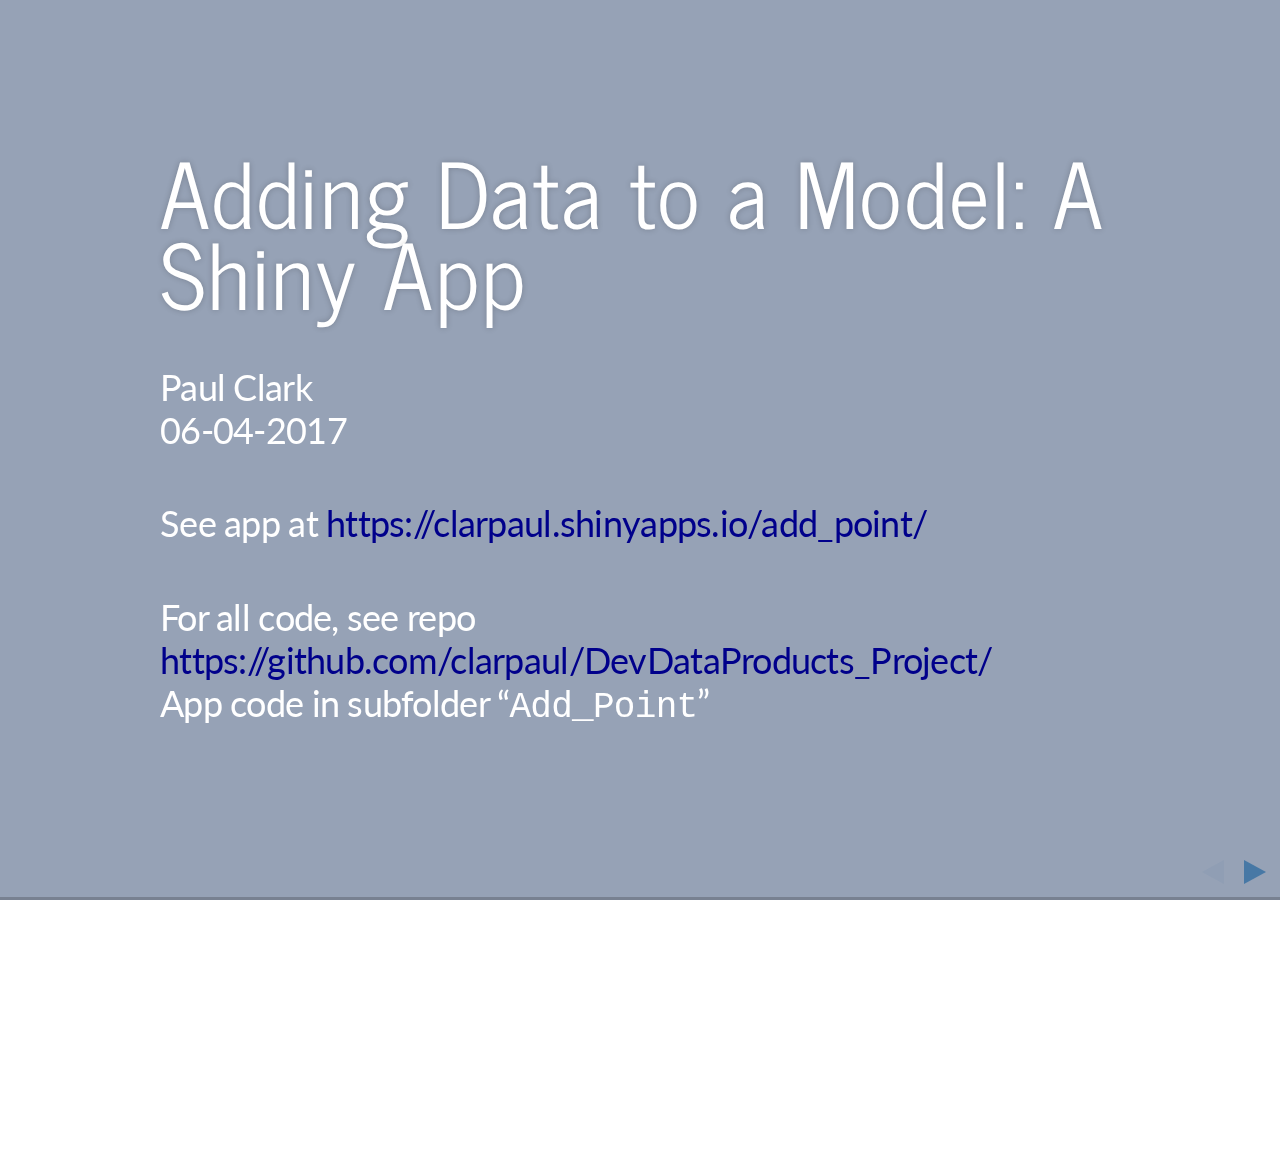
<file: ShinyProject-rpubs.html>
<!DOCTYPE html>
<html lang="en">

<head>
  <meta charset="utf-8">
  <title>Adding Data to a Model: A Shiny App</title>
    
  <meta name="apple-mobile-web-app-capable" content="yes" />
  <meta name="apple-mobile-web-app-status-bar-style" content="black-translucent" />

  <meta name="viewport" content="width=device-width, initial-scale=1.0, maximum-scale=1.0, user-scalable=no" />
  
    
  <!-- web fonts -->
  <style type="text/css">
@import url('https://fonts.googleapis.com/css?family=News+Cycle:400,700');
@import url('https://fonts.googleapis.com/css?family=Lato:400,700,400italic,700italic');

  </style>    
    
  <!-- reveal.js -->
  <style type="text/css"  >
@charset "UTF-8";/*!
 * reveal.js
 * http://lab.hakim.se/reveal-js
 * MIT licensed
 *
 * Copyright (C) 2013 Hakim El Hattab, http://hakim.se
 */ html,body,.reveal div,.reveal span,.reveal applet,.reveal object,.reveal iframe,.reveal h1,.reveal h2,.reveal h3,.reveal h4,.reveal h5,.reveal h6,.reveal p,.reveal blockquote,.reveal pre,.reveal a,.reveal abbr,.reveal acronym,.reveal address,.reveal big,.reveal cite,.reveal code,.reveal del,.reveal dfn,.reveal em,.reveal img,.reveal ins,.reveal kbd,.reveal q,.reveal s,.reveal samp,.reveal small,.reveal strike,.reveal strong,.reveal sub,.reveal sup,.reveal tt,.reveal var,.reveal b,.reveal u,.reveal i,.reveal center,.reveal dl,.reveal dt,.reveal dd,.reveal ol,.reveal ul,.reveal li,.reveal fieldset,.reveal form,.reveal label,.reveal legend,.reveal table,.reveal caption,.reveal tbody,.reveal tfoot,.reveal thead,.reveal tr,.reveal th,.reveal td,.reveal article,.reveal aside,.reveal canvas,.reveal details,.reveal embed,.reveal figure,.reveal figcaption,.reveal footer,.reveal header,.reveal hgroup,.reveal menu,.reveal nav,.reveal output,.reveal ruby,.reveal section,.reveal summary,.reveal time,.reveal mark,.reveal audio,video{margin:0;padding:0;border:0;font-size:100%;font:inherit;vertical-align:baseline}.reveal article,.reveal aside,.reveal details,.reveal figcaption,.reveal figure,.reveal footer,.reveal header,.reveal hgroup,.reveal menu,.reveal nav,.reveal section{display:block}html,body{width:100%;height:100%;overflow:hidden}body{position:relative;line-height:1}::selection{background:#FF5E99;color:#fff;text-shadow:none}.reveal h1,.reveal h2,.reveal h3,.reveal h4,.reveal h5,.reveal h6{-webkit-hyphens:auto;-moz-hyphens:auto;hyphens:auto;word-wrap:break-word}.reveal h1{font-size:3.77em}.reveal h2{font-size:2.11em}.reveal h3{font-size:1.55em}.reveal h4{font-size:1em}.reveal .slides section .fragment{opacity:0;-webkit-transition:all .2s ease;-moz-transition:all .2s ease;-ms-transition:all .2s ease;-o-transition:all .2s ease;transition:all .2s ease}.reveal .slides section .fragment.visible{opacity:1}.reveal .slides section .fragment.grow{opacity:1}.reveal .slides section .fragment.grow.visible{-webkit-transform:scale(1.3);-moz-transform:scale(1.3);-ms-transform:scale(1.3);-o-transform:scale(1.3);transform:scale(1.3)}.reveal .slides section .fragment.shrink{opacity:1}.reveal .slides section .fragment.shrink.visible{-webkit-transform:scale(0.7);-moz-transform:scale(0.7);-ms-transform:scale(0.7);-o-transform:scale(0.7);transform:scale(0.7)}.reveal .slides section .fragment.zoom-in{opacity:0;-webkit-transform:scale(0.1);-moz-transform:scale(0.1);-ms-transform:scale(0.1);-o-transform:scale(0.1);transform:scale(0.1)}.reveal .slides section .fragment.zoom-in.visible{opacity:1;-webkit-transform:scale(1);-moz-transform:scale(1);-ms-transform:scale(1);-o-transform:scale(1);transform:scale(1)}.reveal .slides section .fragment.roll-in{opacity:0;-webkit-transform:rotateX(90deg);-moz-transform:rotateX(90deg);-ms-transform:rotateX(90deg);-o-transform:rotateX(90deg);transform:rotateX(90deg)}.reveal .slides section .fragment.roll-in.visible{opacity:1;-webkit-transform:rotateX(0);-moz-transform:rotateX(0);-ms-transform:rotateX(0);-o-transform:rotateX(0);transform:rotateX(0)}.reveal .slides section .fragment.fade-out{opacity:1}.reveal .slides section .fragment.fade-out.visible{opacity:0}.reveal .slides section .fragment.highlight-red,.reveal .slides section .fragment.highlight-green,.reveal .slides section .fragment.highlight-blue{opacity:1}.reveal .slides section .fragment.highlight-red.visible{color:#ff2c2d}.reveal .slides section .fragment.highlight-green.visible{color:#17ff2e}.reveal .slides section .fragment.highlight-blue.visible{color:#1b91ff}.reveal:after{content:'';font-style:italic}.reveal img,.reveal video,.reveal iframe{max-width:95%;max-height:95%}.reveal a{position:relative}.reveal strong,.reveal b{font-weight:700}.reveal em,.reveal i{font-style:italic}.reveal ol,.reveal ul{display:inline-block;text-align:left;margin:0 0 0 1em}.reveal ol{list-style-type:decimal}.reveal ul{list-style-type:disc}.reveal ul ul{list-style-type:square}.reveal ul ul ul{list-style-type:circle}.reveal ul ul,.reveal ul ol,.reveal ol ol,.reveal ol ul{display:block;margin-left:40px}.reveal p{margin-bottom:10px;line-height:1.2em}.reveal q,.reveal blockquote{quotes:none}.reveal blockquote{display:block;position:relative;width:70%;margin:5px auto;padding:5px;font-style:italic;background:rgba(255,255,255,.05);box-shadow:0 0 2px rgba(0,0,0,.2)}.reveal blockquote p:first-child,.reveal blockquote p:last-child{display:inline-block}.reveal q{font-style:italic}.reveal pre{display:block;position:relative;width:90%;margin:15px auto;text-align:left;font-size:.55em;font-family:monospace;line-height:1.2em;word-wrap:break-word;box-shadow:0 0 6px rgba(0,0,0,.3)}.reveal code{font-family:monospace}.reveal pre code{padding:5px;overflow:auto;max-height:400px;word-wrap:normal}.reveal table th,.reveal table td{text-align:left;padding-right:.3em}.reveal table th{text-shadow:#fff 1px 1px 2px}.reveal sup{vertical-align:super}.reveal sub{vertical-align:sub}.reveal small{display:inline-block;font-size:.6em;line-height:1.2em;vertical-align:top}.reveal small *{vertical-align:top}.reveal .controls{display:none;position:fixed;width:110px;height:110px;z-index:30;right:10px;bottom:10px}.reveal .controls div{position:absolute;opacity:.05;width:0;height:0;border:12px solid transparent;-moz-transform:scale(.9999);-webkit-transition:all .2s ease;-moz-transition:all .2s ease;-ms-transition:all .2s ease;-o-transition:all .2s ease;transition:all .2s ease}.reveal .controls div.enabled{opacity:.7;cursor:pointer}.reveal .controls div.enabled:active{margin-top:1px}.reveal .controls div.navigate-left{top:42px;border-right-width:22px;border-right-color:#eee}.reveal .controls div.navigate-left.fragmented{opacity:.3}.reveal .controls div.navigate-right{left:74px;top:42px;border-left-width:22px;border-left-color:#eee}.reveal .controls div.navigate-right.fragmented{opacity:.3}.reveal .controls div.navigate-up{left:42px;border-bottom-width:22px;border-bottom-color:#eee}.reveal .controls div.navigate-up.fragmented{opacity:.3}.reveal .controls div.navigate-down{left:42px;top:74px;border-top-width:22px;border-top-color:#eee}.reveal .controls div.navigate-down.fragmented{opacity:.3}.reveal .progress{position:fixed;display:none;height:3px;width:100%;bottom:0;left:0;z-index:10}.reveal .progress:after{content:'';display:'block';position:absolute;height:20px;width:100%;top:-20px}.reveal .progress span{display:block;height:100%;width:0;-webkit-transition:width 800ms cubic-bezier(0.26,.86,.44,.985);-moz-transition:width 800ms cubic-bezier(0.26,.86,.44,.985);-ms-transition:width 800ms cubic-bezier(0.26,.86,.44,.985);-o-transition:width 800ms cubic-bezier(0.26,.86,.44,.985);transition:width 800ms cubic-bezier(0.26,.86,.44,.985)}.reveal .roll{display:inline-block;line-height:1.2;overflow:hidden;vertical-align:top;-webkit-perspective:400px;-moz-perspective:400px;-ms-perspective:400px;perspective:400px;-webkit-perspective-origin:50% 50%;-moz-perspective-origin:50% 50%;-ms-perspective-origin:50% 50%;perspective-origin:50% 50%}.reveal .roll:hover{background:0;text-shadow:none}.reveal .roll span{display:block;position:relative;padding:0 2px;pointer-events:none;-webkit-transition:all 400ms ease;-moz-transition:all 400ms ease;-ms-transition:all 400ms ease;transition:all 400ms ease;-webkit-transform-origin:50% 0;-moz-transform-origin:50% 0;-ms-transform-origin:50% 0;transform-origin:50% 0;-webkit-transform-style:preserve-3d;-moz-transform-style:preserve-3d;-ms-transform-style:preserve-3d;transform-style:preserve-3d;-webkit-backface-visibility:hidden;-moz-backface-visibility:hidden;backface-visibility:hidden}.reveal .roll:hover span{background:rgba(0,0,0,.5);-webkit-transform:translate3d(0px,0,-45px) rotateX(90deg);-moz-transform:translate3d(0px,0,-45px) rotateX(90deg);-ms-transform:translate3d(0px,0,-45px) rotateX(90deg);transform:translate3d(0px,0,-45px) rotateX(90deg)}.reveal .roll span:after{content:attr(data-title);display:block;position:absolute;left:0;top:0;padding:0 2px;-webkit-backface-visibility:hidden;-moz-backface-visibility:hidden;backface-visibility:hidden;-webkit-transform-origin:50% 0;-moz-transform-origin:50% 0;-ms-transform-origin:50% 0;transform-origin:50% 0;-webkit-transform:translate3d(0px,110%,0) rotateX(-90deg);-moz-transform:translate3d(0px,110%,0) rotateX(-90deg);-ms-transform:translate3d(0px,110%,0) rotateX(-90deg);transform:translate3d(0px,110%,0) rotateX(-90deg)}.reveal{position:relative;width:100%;height:100%}.reveal .slides{position:absolute;width:100%;height:100%;left:50%;top:50%;overflow:visible;z-index:1;text-align:center;-webkit-transition:-webkit-perspective .4s ease;-moz-transition:-moz-perspective .4s ease;-ms-transition:-ms-perspective .4s ease;-o-transition:-o-perspective .4s ease;transition:perspective .4s ease;-webkit-perspective:600px;-moz-perspective:600px;-ms-perspective:600px;perspective:600px;-webkit-perspective-origin:0 -100px;-moz-perspective-origin:0 -100px;-ms-perspective-origin:0 -100px;perspective-origin:0 -100px}.reveal .slides>section,.reveal .slides>section>section{display:none;position:absolute;width:100%;padding:20px 0;z-index:10;line-height:1.2em;font-weight:400;-webkit-transform-style:preserve-3d;-moz-transform-style:preserve-3d;-ms-transform-style:preserve-3d;transform-style:preserve-3d;-webkit-transition:-webkit-transform-origin 800ms cubic-bezier(0.26,.86,.44,.985),-webkit-transform 800ms cubic-bezier(0.26,.86,.44,.985),visibility 800ms cubic-bezier(0.26,.86,.44,.985),opacity 800ms cubic-bezier(0.26,.86,.44,.985);-moz-transition:-moz-transform-origin 800ms cubic-bezier(0.26,.86,.44,.985),-moz-transform 800ms cubic-bezier(0.26,.86,.44,.985),visibility 800ms cubic-bezier(0.26,.86,.44,.985),opacity 800ms cubic-bezier(0.26,.86,.44,.985);-ms-transition:-ms-transform-origin 800ms cubic-bezier(0.26,.86,.44,.985),-ms-transform 800ms cubic-bezier(0.26,.86,.44,.985),visibility 800ms cubic-bezier(0.26,.86,.44,.985),opacity 800ms cubic-bezier(0.26,.86,.44,.985);-o-transition:-o-transform-origin 800ms cubic-bezier(0.26,.86,.44,.985),-o-transform 800ms cubic-bezier(0.26,.86,.44,.985),visibility 800ms cubic-bezier(0.26,.86,.44,.985),opacity 800ms cubic-bezier(0.26,.86,.44,.985);transition:transform-origin 800ms cubic-bezier(0.26,.86,.44,.985),transform 800ms cubic-bezier(0.26,.86,.44,.985),visibility 800ms cubic-bezier(0.26,.86,.44,.985),opacity 800ms cubic-bezier(0.26,.86,.44,.985)}.reveal[data-transition-speed=fast] .slides section{-webkit-transition-duration:400ms;-moz-transition-duration:400ms;-ms-transition-duration:400ms;transition-duration:400ms}.reveal[data-transition-speed=slow] .slides section{-webkit-transition-duration:1200ms;-moz-transition-duration:1200ms;-ms-transition-duration:1200ms;transition-duration:1200ms}.reveal .slides section[data-transition-speed=fast]{-webkit-transition-duration:400ms;-moz-transition-duration:400ms;-ms-transition-duration:400ms;transition-duration:400ms}.reveal .slides section[data-transition-speed=slow]{-webkit-transition-duration:1200ms;-moz-transition-duration:1200ms;-ms-transition-duration:1200ms;transition-duration:1200ms}.reveal .slides>section{left:-50%;top:-50%}.reveal .slides>section.stack{padding-top:0;padding-bottom:0}.reveal .slides>section.present,.reveal .slides>section>section.present{display:block;z-index:11;opacity:1}.reveal.center,.reveal.center .slides,.reveal.center .slides section{min-height:auto!important}.reveal .slides>section[data-transition=default].past,.reveal .slides>section.past{display:block;opacity:0;-webkit-transform:translate3d(-100%,0,0) rotateY(-90deg) translate3d(-100%,0,0);-moz-transform:translate3d(-100%,0,0) rotateY(-90deg) translate3d(-100%,0,0);-ms-transform:translate3d(-100%,0,0) rotateY(-90deg) translate3d(-100%,0,0);transform:translate3d(-100%,0,0) rotateY(-90deg) translate3d(-100%,0,0)}.reveal .slides>section[data-transition=default].future,.reveal .slides>section.future{display:block;opacity:0;-webkit-transform:translate3d(100%,0,0) rotateY(90deg) translate3d(100%,0,0);-moz-transform:translate3d(100%,0,0) rotateY(90deg) translate3d(100%,0,0);-ms-transform:translate3d(100%,0,0) rotateY(90deg) translate3d(100%,0,0);transform:translate3d(100%,0,0) rotateY(90deg) translate3d(100%,0,0)}.reveal .slides>section>section[data-transition=default].past,.reveal .slides>section>section.past{display:block;opacity:0;-webkit-transform:translate3d(0,-300px,0) rotateX(70deg) translate3d(0,-300px,0);-moz-transform:translate3d(0,-300px,0) rotateX(70deg) translate3d(0,-300px,0);-ms-transform:translate3d(0,-300px,0) rotateX(70deg) translate3d(0,-300px,0);transform:translate3d(0,-300px,0) rotateX(70deg) translate3d(0,-300px,0)}.reveal .slides>section>section[data-transition=default].future,.reveal .slides>section>section.future{display:block;opacity:0;-webkit-transform:translate3d(0,300px,0) rotateX(-70deg) translate3d(0,300px,0);-moz-transform:translate3d(0,300px,0) rotateX(-70deg) translate3d(0,300px,0);-ms-transform:translate3d(0,300px,0) rotateX(-70deg) translate3d(0,300px,0);transform:translate3d(0,300px,0) rotateX(-70deg) translate3d(0,300px,0)}.reveal .slides>section[data-transition=concave].past,.reveal.concave .slides>section.past{-webkit-transform:translate3d(-100%,0,0) rotateY(90deg) translate3d(-100%,0,0);-moz-transform:translate3d(-100%,0,0) rotateY(90deg) translate3d(-100%,0,0);-ms-transform:translate3d(-100%,0,0) rotateY(90deg) translate3d(-100%,0,0);transform:translate3d(-100%,0,0) rotateY(90deg) translate3d(-100%,0,0)}.reveal .slides>section[data-transition=concave].future,.reveal.concave .slides>section.future{-webkit-transform:translate3d(100%,0,0) rotateY(-90deg) translate3d(100%,0,0);-moz-transform:translate3d(100%,0,0) rotateY(-90deg) translate3d(100%,0,0);-ms-transform:translate3d(100%,0,0) rotateY(-90deg) translate3d(100%,0,0);transform:translate3d(100%,0,0) rotateY(-90deg) translate3d(100%,0,0)}.reveal .slides>section>section[data-transition=concave].past,.reveal.concave .slides>section>section.past{-webkit-transform:translate3d(0,-80%,0) rotateX(-70deg) translate3d(0,-80%,0);-moz-transform:translate3d(0,-80%,0) rotateX(-70deg) translate3d(0,-80%,0);-ms-transform:translate3d(0,-80%,0) rotateX(-70deg) translate3d(0,-80%,0);transform:translate3d(0,-80%,0) rotateX(-70deg) translate3d(0,-80%,0)}.reveal .slides>section>section[data-transition=concave].future,.reveal.concave .slides>section>section.future{-webkit-transform:translate3d(0,80%,0) rotateX(70deg) translate3d(0,80%,0);-moz-transform:translate3d(0,80%,0) rotateX(70deg) translate3d(0,80%,0);-ms-transform:translate3d(0,80%,0) rotateX(70deg) translate3d(0,80%,0);transform:translate3d(0,80%,0) rotateX(70deg) translate3d(0,80%,0)}.reveal .slides>section[data-transition=zoom].past,.reveal.zoom .slides>section.past{opacity:0;visibility:hidden;-webkit-transform:scale(16);-moz-transform:scale(16);-ms-transform:scale(16);-o-transform:scale(16);transform:scale(16)}.reveal .slides>section[data-transition=zoom].future,.reveal.zoom .slides>section.future{opacity:0;visibility:hidden;-webkit-transform:scale(0.2);-moz-transform:scale(0.2);-ms-transform:scale(0.2);-o-transform:scale(0.2);transform:scale(0.2)}.reveal .slides>section>section[data-transition=zoom].past,.reveal.zoom .slides>section>section.past{-webkit-transform:translate(0,-150%);-moz-transform:translate(0,-150%);-ms-transform:translate(0,-150%);-o-transform:translate(0,-150%);transform:translate(0,-150%)}.reveal .slides>section>section[data-transition=zoom].future,.reveal.zoom .slides>section>section.future{-webkit-transform:translate(0,150%);-moz-transform:translate(0,150%);-ms-transform:translate(0,150%);-o-transform:translate(0,150%);transform:translate(0,150%)}.reveal.linear section{-webkit-backface-visibility:hidden;-moz-backface-visibility:hidden;-ms-backface-visibility:hidden;backface-visibility:hidden}.reveal .slides>section[data-transition=linear].past,.reveal.linear .slides>section.past{-webkit-transform:translate(-150%,0);-moz-transform:translate(-150%,0);-ms-transform:translate(-150%,0);-o-transform:translate(-150%,0);transform:translate(-150%,0)}.reveal .slides>section[data-transition=linear].future,.reveal.linear .slides>section.future{-webkit-transform:translate(150%,0);-moz-transform:translate(150%,0);-ms-transform:translate(150%,0);-o-transform:translate(150%,0);transform:translate(150%,0)}.reveal .slides>section>section[data-transition=linear].past,.reveal.linear .slides>section>section.past{-webkit-transform:translate(0,-150%);-moz-transform:translate(0,-150%);-ms-transform:translate(0,-150%);-o-transform:translate(0,-150%);transform:translate(0,-150%)}.reveal .slides>section>section[data-transition=linear].future,.reveal.linear .slides>section>section.future{-webkit-transform:translate(0,150%);-moz-transform:translate(0,150%);-ms-transform:translate(0,150%);-o-transform:translate(0,150%);transform:translate(0,150%)}.reveal.cube .slides{-webkit-perspective:1300px;-moz-perspective:1300px;-ms-perspective:1300px;perspective:1300px}.reveal.cube .slides section{padding:30px;min-height:700px;-webkit-backface-visibility:hidden;-moz-backface-visibility:hidden;-ms-backface-visibility:hidden;backface-visibility:hidden;-webkit-box-sizing:border-box;-moz-box-sizing:border-box;box-sizing:border-box}.reveal.center.cube .slides section{min-height:auto}.reveal.cube .slides section:not(.stack):before{content:'';position:absolute;display:block;width:100%;height:100%;left:0;top:0;background:rgba(0,0,0,.1);border-radius:4px;-webkit-transform:translateZ(-20px);-moz-transform:translateZ(-20px);-ms-transform:translateZ(-20px);-o-transform:translateZ(-20px);transform:translateZ(-20px)}.reveal.cube .slides section:not(.stack):after{content:'';position:absolute;display:block;width:90%;height:30px;left:5%;bottom:0;background:0;z-index:1;border-radius:4px;box-shadow:0 95px 25px rgba(0,0,0,.2);-webkit-transform:translateZ(-90px) rotateX(65deg);-moz-transform:translateZ(-90px) rotateX(65deg);-ms-transform:translateZ(-90px) rotateX(65deg);-o-transform:translateZ(-90px) rotateX(65deg);transform:translateZ(-90px) rotateX(65deg)}.reveal.cube .slides>section.stack{padding:0;background:0}.reveal.cube .slides>section.past{-webkit-transform-origin:100% 0;-moz-transform-origin:100% 0;-ms-transform-origin:100% 0;transform-origin:100% 0;-webkit-transform:translate3d(-100%,0,0) rotateY(-90deg);-moz-transform:translate3d(-100%,0,0) rotateY(-90deg);-ms-transform:translate3d(-100%,0,0) rotateY(-90deg);transform:translate3d(-100%,0,0) rotateY(-90deg)}.reveal.cube .slides>section.future{-webkit-transform-origin:0 0;-moz-transform-origin:0 0;-ms-transform-origin:0 0;transform-origin:0 0;-webkit-transform:translate3d(100%,0,0) rotateY(90deg);-moz-transform:translate3d(100%,0,0) rotateY(90deg);-ms-transform:translate3d(100%,0,0) rotateY(90deg);transform:translate3d(100%,0,0) rotateY(90deg)}.reveal.cube .slides>section>section.past{-webkit-transform-origin:0 100%;-moz-transform-origin:0 100%;-ms-transform-origin:0 100%;transform-origin:0 100%;-webkit-transform:translate3d(0,-100%,0) rotateX(90deg);-moz-transform:translate3d(0,-100%,0) rotateX(90deg);-ms-transform:translate3d(0,-100%,0) rotateX(90deg);transform:translate3d(0,-100%,0) rotateX(90deg)}.reveal.cube .slides>section>section.future{-webkit-transform-origin:0 0;-moz-transform-origin:0 0;-ms-transform-origin:0 0;transform-origin:0 0;-webkit-transform:translate3d(0,100%,0) rotateX(-90deg);-moz-transform:translate3d(0,100%,0) rotateX(-90deg);-ms-transform:translate3d(0,100%,0) rotateX(-90deg);transform:translate3d(0,100%,0) rotateX(-90deg)}.reveal.page .slides{-webkit-perspective-origin:0 50%;-moz-perspective-origin:0 50%;-ms-perspective-origin:0 50%;perspective-origin:0 50%;-webkit-perspective:3000px;-moz-perspective:3000px;-ms-perspective:3000px;perspective:3000px}.reveal.page .slides section{padding:30px;min-height:700px;-webkit-box-sizing:border-box;-moz-box-sizing:border-box;box-sizing:border-box}.reveal.page .slides section.past{z-index:12}.reveal.page .slides section:not(.stack):before{content:'';position:absolute;display:block;width:100%;height:100%;left:0;top:0;background:rgba(0,0,0,.1);-webkit-transform:translateZ(-20px);-moz-transform:translateZ(-20px);-ms-transform:translateZ(-20px);-o-transform:translateZ(-20px);transform:translateZ(-20px)}.reveal.page .slides section:not(.stack):after{content:'';position:absolute;display:block;width:90%;height:30px;left:5%;bottom:0;background:0;z-index:1;border-radius:4px;box-shadow:0 95px 25px rgba(0,0,0,.2);-webkit-transform:translateZ(-90px) rotateX(65deg)}.reveal.page .slides>section.stack{padding:0;background:0}.reveal.page .slides>section.past{-webkit-transform-origin:0 0;-moz-transform-origin:0 0;-ms-transform-origin:0 0;transform-origin:0 0;-webkit-transform:translate3d(-40%,0,0) rotateY(-80deg);-moz-transform:translate3d(-40%,0,0) rotateY(-80deg);-ms-transform:translate3d(-40%,0,0) rotateY(-80deg);transform:translate3d(-40%,0,0) rotateY(-80deg)}.reveal.page .slides>section.future{-webkit-transform-origin:100% 0;-moz-transform-origin:100% 0;-ms-transform-origin:100% 0;transform-origin:100% 0;-webkit-transform:translate3d(0,0,0);-moz-transform:translate3d(0,0,0);-ms-transform:translate3d(0,0,0);transform:translate3d(0,0,0)}.reveal.page .slides>section>section.past{-webkit-transform-origin:0 0;-moz-transform-origin:0 0;-ms-transform-origin:0 0;transform-origin:0 0;-webkit-transform:translate3d(0,-40%,0) rotateX(80deg);-moz-transform:translate3d(0,-40%,0) rotateX(80deg);-ms-transform:translate3d(0,-40%,0) rotateX(80deg);transform:translate3d(0,-40%,0) rotateX(80deg)}.reveal.page .slides>section>section.future{-webkit-transform-origin:0 100%;-moz-transform-origin:0 100%;-ms-transform-origin:0 100%;transform-origin:0 100%;-webkit-transform:translate3d(0,0,0);-moz-transform:translate3d(0,0,0);-ms-transform:translate3d(0,0,0);transform:translate3d(0,0,0)}.reveal .slides section[data-transition=fade],.reveal.fade .slides section,.reveal.fade .slides>section>section{-webkit-transform:none;-moz-transform:none;-ms-transform:none;-o-transform:none;transform:none;-webkit-transition:opacity .5s;-moz-transition:opacity .5s;-ms-transition:opacity .5s;-o-transition:opacity .5s;transition:opacity .5s}.reveal.fade.overview .slides section,.reveal.fade.overview .slides>section>section,.reveal.fade.exit-overview .slides section,.reveal.fade.exit-overview .slides>section>section{-webkit-transition:none;-moz-transition:none;-ms-transition:none;-o-transition:none;transition:none}.reveal .slides section[data-transition=none],.reveal.none .slides section{-webkit-transform:none;-moz-transform:none;-ms-transform:none;-o-transform:none;transform:none;-webkit-transition:none;-moz-transition:none;-ms-transition:none;-o-transition:none;transition:none}.reveal.overview .slides{-webkit-perspective-origin:0 0;-moz-perspective-origin:0 0;-ms-perspective-origin:0 0;perspective-origin:0 0;-webkit-perspective:700px;-moz-perspective:700px;-ms-perspective:700px;perspective:700px}.reveal.overview .slides section{height:600px;overflow:hidden;opacity:1!important;visibility:visible!important;cursor:pointer;background:rgba(0,0,0,.1)}.reveal.overview .slides section .fragment{opacity:1}.reveal.overview .slides section:after,.reveal.overview .slides section:before{display:none!important}.reveal.overview .slides section>section{opacity:1;cursor:pointer}.reveal.overview .slides section:hover{background:rgba(0,0,0,.3)}.reveal.overview .slides section.present{background:rgba(0,0,0,.3)}.reveal.overview .slides>section.stack{padding:0;background:0;overflow:visible}.reveal .pause-overlay{position:absolute;top:0;left:0;width:100%;height:100%;background:#000;visibility:hidden;opacity:0;z-index:100;-webkit-transition:all 1s ease;-moz-transition:all 1s ease;-ms-transition:all 1s ease;-o-transition:all 1s ease;transition:all 1s ease}.reveal.paused .pause-overlay{visibility:visible;opacity:1}.no-transforms{overflow-y:auto}.no-transforms .reveal .slides{position:relative;width:80%;height:auto!important;top:0;left:50%;margin:0;text-align:center}.no-transforms .reveal .controls,.no-transforms .reveal .progress{display:none!important}.no-transforms .reveal .slides section{display:block!important;opacity:1!important;position:relative!important;height:auto;min-height:auto;top:0;left:-50%;margin:70px 0;-webkit-transform:none;-moz-transform:none;-ms-transform:none;-o-transform:none;transform:none}.no-transforms .reveal .slides section section{left:0}.no-transition{-webkit-transition:none;-moz-transition:none;-ms-transition:none;-o-transition:none;transition:none}.reveal .state-background{position:absolute;width:100%;height:100%;background:rgba(0,0,0,0);-webkit-transition:background 800ms ease;-moz-transition:background 800ms ease;-ms-transition:background 800ms ease;-o-transition:background 800ms ease;transition:background 800ms ease}.alert .reveal .state-background{background:rgba(200,50,30,.6)}.soothe .reveal .state-background{background:rgba(50,200,90,.4)}.blackout .reveal .state-background{background:rgba(0,0,0,.6)}.whiteout .reveal .state-background{background:rgba(255,255,255,.6)}.cobalt .reveal .state-background{background:rgba(22,152,213,.6)}.mint .reveal .state-background{background:rgba(22,213,75,.6)}.submerge .reveal .state-background{background:rgba(12,25,77,.6)}.lila .reveal .state-background{background:rgba(180,50,140,.6)}.sunset .reveal .state-background{background:rgba(255,122,0,.6)}.reveal.rtl .slides,.reveal.rtl .slides h1,.reveal.rtl .slides h2,.reveal.rtl .slides h3,.reveal.rtl .slides h4,.reveal.rtl .slides h5,.reveal.rtl .slides h6{direction:rtl;font-family:sans-serif}.reveal.rtl pre,.reveal.rtl code{direction:ltr}.reveal.rtl ol,.reveal.rtl ul{text-align:right}.reveal.rtl .progress span{float:right}.reveal aside.notes{display:none}.zoomed .reveal *,.zoomed .reveal :before,.zoomed .reveal :after{-webkit-transform:none!important;-moz-transform:none!important;-ms-transform:none!important;transform:none!important;-webkit-backface-visibility:visible!important;-moz-backface-visibility:visible!important;-ms-backface-visibility:visible!important;backface-visibility:visible!important}.zoomed .reveal .progress,.zoomed .reveal .controls{opacity:0}.zoomed .reveal .roll span{background:0}.zoomed .reveal .roll span:after{visibility:hidden}
</style>
  <style type="text/css"  >
/**
 * A simple theme for reveal.js presentations, similar
 * to the default theme. The accent color is darkblue.
 *
 * This theme is Copyright (C) 2012 Owen Versteeg, https://github.com/StereotypicalApps. It is MIT licensed.
 * reveal.js is Copyright (C) 2011-2012 Hakim El Hattab, http://hakim.se
 */
/*********************************************
 * GLOBAL STYLES
 *********************************************/
body {
  background: white;
  background-color: white; }

.reveal {
  font-family: "Lato", sans-serif;
  font-size: 36px;
  font-weight: 200;
  letter-spacing: -0.02em;
  color: black; }

::selection {
  color: white;
  background: rgba(0, 0, 0, 0.99);
  text-shadow: none; }

/*********************************************
 * HEADERS
 *********************************************/
.reveal h1,
.reveal h2,
.reveal h3,
.reveal h4,
.reveal h5,
.reveal h6 {
  margin: 0 0 20px 0;
  color: black;
  font-family: "News Cycle", Impact, sans-serif;
  line-height: 0.9em;
  letter-spacing: 0.02em;
  text-transform: none;
  text-shadow: none; }

.reveal h1 {
  text-shadow: 0px 0px 6px rgba(0, 0, 0, 0.2); }

/*********************************************
 * LINKS
 *********************************************/
.reveal a:not(.image) {
  color: darkblue;
  text-decoration: none;
  -webkit-transition: color .15s ease;
  -moz-transition: color .15s ease;
  -ms-transition: color .15s ease;
  -o-transition: color .15s ease;
  transition: color .15s ease; }

.reveal a:not(.image):hover {
  color: #0000f1;
  text-shadow: none;
  border: none; }

.reveal .roll span:after {
  color: #fff;
  background: #00003f; }

/*********************************************
 * IMAGES
 *********************************************/
.reveal section img {
  margin: 15px 0px;
  background: rgba(255, 255, 255, 0.12);
  border: 4px solid black;
  box-shadow: 0 0 10px rgba(0, 0, 0, 0.15);
  -webkit-transition: all .2s linear;
  -moz-transition: all .2s linear;
  -ms-transition: all .2s linear;
  -o-transition: all .2s linear;
  transition: all .2s linear; }

.reveal a:hover img {
  background: rgba(255, 255, 255, 0.2);
  border-color: darkblue;
  box-shadow: 0 0 20px rgba(0, 0, 0, 0.55); }

/*********************************************
 * NAVIGATION CONTROLS
 *********************************************/
.reveal .controls div.navigate-left,
.reveal .controls div.navigate-left.enabled {
  border-right-color: darkblue; }

.reveal .controls div.navigate-right,
.reveal .controls div.navigate-right.enabled {
  border-left-color: darkblue; }

.reveal .controls div.navigate-up,
.reveal .controls div.navigate-up.enabled {
  border-bottom-color: darkblue; }

.reveal .controls div.navigate-down,
.reveal .controls div.navigate-down.enabled {
  border-top-color: darkblue; }

.reveal .controls div.navigate-left.enabled:hover {
  border-right-color: #0000f1; }

.reveal .controls div.navigate-right.enabled:hover {
  border-left-color: #0000f1; }

.reveal .controls div.navigate-up.enabled:hover {
  border-bottom-color: #0000f1; }

.reveal .controls div.navigate-down.enabled:hover {
  border-top-color: #0000f1; }

/*********************************************
 * PROGRESS BAR
 *********************************************/
.reveal .progress {
  background: rgba(0, 0, 0, 0.2); }

.reveal .progress span {
  background: darkblue;
  -webkit-transition: width 800ms cubic-bezier(0.26, 0.86, 0.44, 0.985);
  -moz-transition: width 800ms cubic-bezier(0.26, 0.86, 0.44, 0.985);
  -ms-transition: width 800ms cubic-bezier(0.26, 0.86, 0.44, 0.985);
  -o-transition: width 800ms cubic-bezier(0.26, 0.86, 0.44, 0.985);
  transition: width 800ms cubic-bezier(0.26, 0.86, 0.44, 0.985); }

</style>
 
  <style type="text/css">

.reveal h1 { 
  font-size: 2.5em; 
}

.reveal h1,
.reveal h2,
.reveal h3,
.reveal h4,
.reveal h5,
.reveal h6 { 
   margin-bottom: .6em;    
}

.reveal p,
.reveal table {
   margin-bottom: 1em; 
}

.reveal li {
   margin-bottom: .4em;
}

.reveal ul ul,
.reveal ul ol,
.reveal ol ol,
.reveal ol ul {
	margin-top: .4em;
}

.reveal .slides {
  text-align: left;
}

.reveal small {
	font-size: 0.85em;
}

.reveal pre {   
  margin-top: 0;
  max-width: 95%;
  border: 1px solid #ccc;
  white-space: pre-wrap;
  margin-bottom: 1em; 
}

.reveal pre code {
  display: block; padding: 0.5em;
  font-size: 1.6em;
  line-height: 1.1em;
  background-color: white;
  overflow: visible;
  max-height: none;
  word-wrap: normal;
}

.reveal code {
  overflow: visible;
  max-height: none;
}

.reveal code.r {
  background-color: #F8F8F8;
}

.reveal code.cpp {
  background-color: #F8F8F8;
}

.reveal section del {
   text-decoration: none;
   color: #AAB1BA;
}

.reveal section img {
   border: none;
}

.reveal section .fieldError {
  margin-bottom: 25px;
}

.reveal section .fieldError span {
  color: red;
}

.prompt .reveal .state-background {
   background: #C6D7DC;
}

.quiz-multichoice .reveal .state-background {
  background: rgba(254,220,179,1);
}

.quiz-multichoice .reveal ul {
  list-style-type: none;
  margin-bottom: 30px;
}

.quiz-multichoice .reveal li {
  margin-top: 15px;
}

.quiz-multichoice .reveal .quizFeedback {
  margin-bottom: 30px;
}

.quiz-multichoice .reveal .quizFeedback img {
  border: none;
  box-shadow: none;
  background: transparent;
  float: left;
  margin-top: -15px;
}

.quiz-multichoice .reveal .quizFeedback span {
  font-size: 1.4em; 
  margin-left: 12px;
}

.section .reveal .state-background {
   background: #96A2B6;
}

.section .reveal h1,
.section .reveal h2,
.section .reveal p {
   color: white;
   margin-top: 50px;
}

.sub-section .reveal .state-background {
  background: #E7E8EA
}

.sub-section .reveal h2,
.sub-section .reveal p {
  color: #63717B;
  margin-top: 50px;
}

.reveal strong {
  color: #25679E;
}

.reveal .controls {
  right: -20px;
  bottom: 5px;
}

.reveal .controls div.navigate-left {
  top: 75px;
}

.reveal .controls div.navigate-right {
  left: 54px;
  top: 75px;
}


.reveal .controls div.navigate-up {
  display: none;
}

.reveal .controls div.navigate-down {
  display: none;
}

/*********************************************
 * NAVIGATION CONTROLS
 *********************************************/
 
.reveal .controls div.navigate-left,
.reveal .controls div.navigate-left.enabled {
  border-right-color: #25679E;
}

.reveal .controls div.navigate-right,
.reveal .controls div.navigate-right.enabled {
  border-left-color: #25679E;
}

.reveal .controls div.navigate-up,
.reveal .controls div.navigate-up.enabled {
  border-bottom-color: #25679E;
}

.reveal .controls div.navigate-down,
.reveal .controls div.navigate-down.enabled {
  border-top-color: #25679E;
}

.reveal .controls div.navigate-left.enabled:hover {
  border-right-color: #267EC8;
}

.reveal .controls div.navigate-right.enabled:hover {
  border-left-color: #267EC8;
}

.reveal .controls div.navigate-up.enabled:hover {
  border-bottom-color: #267EC8;
}

.reveal .controls div.navigate-down.enabled:hover {
  border-top-color: #267EC8;
}

.reveal .progress span {
  background: #25679E;
}

.reveal .slides>section,
.reveal .slides>section>section {
  padding: 0px 0px;
}


.reveal table {
  border-width: 1px;
  border-spacing: 2px;
  border-style: dotted;
  border-color: gray;
  border-collapse: collapse;
  font-size: 0.7em;
}

.reveal table th {
  border-width: 1px;
  padding-left: 10px;
  padding-right: 25px;
  font-weight: bold;
  border-style: dotted;
  border-color: gray;
}

.reveal table td {
  border-width: 1px;
  padding-left: 10px;
  padding-right: 25px;
  border-style: dotted;
  border-color: gray;
}

.reveal blockquote {
  display: block;
  position: relative;
  width: 90%;
  margin: 5px auto;
  padding: 5px;

  font-style: normal;
  background: #C6D7DC;
  border: 1px solid #C6D7DC;
  box-shadow: none;
}

.reveal blockquote p:first-child,
.reveal blockquote p:last-child {
  display: block;
}

.reveal blockquote:before {
  content: '';
}

.reveal blockquote:after {
    content: '';
}


.reveal ol,
.reveal ul {
	margin: 0 0 .5em 1.2em;
}

.reveal .slides section {
   height: 100%;
}

.reveal .slides section .slideContent h2 {
   font-size: 1.3em;
   font-weight: bold;
}

.reveal .slides section .slideContent h3 {
   font-size: 1.1em;
   font-weight: bold;
}

.reveal .slides section .column {
   position: fixed;
   width: 48%;
   top: 2.5em;
   bottom: 0;
}

.reveal .slides section .column1 {
   left: 0;
}

.reveal .slides section .column2 {
   right: 0;
}

.reveal .slides section .column img {
   max-width: 95%;
   max-height: 95%;
   height: auto;
}

.reveal .slides section .mediaOnly {
   position: absolute;
   width: 100%;
   top: 2.5em;
   bottom: 0;
}

.reveal .slides section .mediaOnly img {
   max-width: 90%;
   max-height: 90%;
   height: auto;
}

.reveal .slides section .mediaInline img {
   max-width: 90%;
   max-height: 50%;
   width: auto;
}

.reveal .slides section .mediaOnly video {
   height: 90%;
   width: 90%;
}

.reveal .slides section .mediaInline video {
   height: 50%;
   width: 90%;
}

.reveal .slides section .noTitle {
   top: 0;
}





.reveal {
  font-family: "Lato", sans-serif;
}
  
.reveal h1,
.reveal h2,
.reveal h3,
.reveal h4,
.reveal h5,
.reveal h6 {
  font-family: "News Cycle", Impact, sans-serif;
}

.reveal .slides section .column { 
  position: absolute; 
  width: 48%; 
  top: 2.5em; 
  bottom: 0; 
  margin: auto; 
 } 


  </style>
  
  <!-- reveal print css -->
  <style type="text/css" media="print" >
/* Default Print Stylesheet Template
   by Rob Glazebrook of CSSnewbie.com
   Last Updated: June 4, 2008

   Feel free (nay, compelled) to edit, append, and
   manipulate this file as you see fit. */


/* SECTION 1: Set default width, margin, float, and
   background. This prevents elements from extending
   beyond the edge of the printed page, and prevents
   unnecessary background images from printing */

* {
	-webkit-print-color-adjust: exact;
}

body {
	font-size: 18pt;
	width: auto;
	height: auto;
	border: 0;
	padding: 0;
	float: none !important;
	overflow: visible;
}

html {
	width: 100%;
	height: 100%;
	overflow: visible;
}

@page {
	size: letter landscape;
	margin: 0;
}

/* SECTION 2: Remove any elements not needed in print.
   This would include navigation, ads, sidebars, etc. */
.nestedarrow,
.controls,
.reveal .progress,
.reveal.overview,
.fork-reveal,
.share-reveal,
.state-background {
	display: none !important;
}

/* SECTION 3: Set body font face, size, and color.
   Consider using a serif font for readability. */
body, p, td, li, div {
	font-size: 18pt;
}

/* SECTION 4: Set heading font face, sizes, and color.
   Diffrentiate your headings from your body text.
   Perhaps use a large sans-serif for distinction. */
h1,h2,h3,h4,h5,h6 {
	text-shadow: 0 0 0 #000 !important;
}

/* SECTION 5: Make hyperlinks more usable.
   Ensure links are underlined, and consider appending
   the URL to the end of the link for usability. */
a:link,
a:visited {
	font-weight: bold;
	text-decoration: underline;
}


/* SECTION 6: more reveal.js specific additions by @skypanther */
ul, ol, div, p {
	visibility: visible;
	position: static;
	width: auto;
	height: auto;
	display: block;
	overflow: visible;
	margin: auto;
}
.reveal .slides {
	position: static;
	width: 100%;
	height: auto;

	left: auto;
	top: auto;
	margin-left: auto;
	margin-right: auto;
	margin-top: auto;
	padding: auto;

	overflow: visible;
	display: block;

	text-align: center;

	-webkit-perspective: none;
	   -moz-perspective: none;
	    -ms-perspective: none;
	        perspective: none;

	-webkit-perspective-origin: 50% 50%; /* there isn't a none/auto value but 50-50 is the default */
	   -moz-perspective-origin: 50% 50%;
	    -ms-perspective-origin: 50% 50%;
	        perspective-origin: 50% 50%;
}
.reveal .slides section {

	page-break-after: always !important;

	visibility: visible !important;
	position: static !important;
	width: 100% !important;
	height: auto !important;
	min-height: initial !important;
	display: block !important;
	overflow: visible !important;

	left: 0 !important;
	top: 0 !important;
	margin-left: 0px !important;
	margin-top: 50px !important;
	padding: 20px 0px !important;

	opacity: 1 !important;

	-webkit-transform-style: flat !important;
	   -moz-transform-style: flat !important;
	    -ms-transform-style: flat !important;
	        transform-style: flat !important;

	-webkit-transform: none !important;
	   -moz-transform: none !important;
	    -ms-transform: none !important;
	        transform: none !important;
}
.reveal section.stack {
	margin: 0px !important;
	padding: 0px !important;
	page-break-after: avoid !important;
}
.reveal section .fragment {
	opacity: 1 !important;
	visibility: visible !important;

	-webkit-transform: none !important;
	   -moz-transform: none !important;
	    -ms-transform: none !important;
	        transform: none !important;
}
.reveal img {
	box-shadow: none;
}
.reveal .roll {
	overflow: visible;
	line-height: 1em;
}
.reveal small a {
	font-size: 16pt !important;
}

</style>
  
<!-- Styles for R syntax highlighter -->
<style type="text/css">
   pre .operator,
   pre .paren {
     color: rgb(104, 118, 135)
   }

   pre .literal {
     color: rgb(88, 72, 246)
   }

   pre .number {
     color: rgb(0, 0, 205);
   }

   pre .comment {
     color: rgb(76, 136, 107);
   }

   pre .keyword {
     color: rgb(0, 0, 255);
   }

   pre .identifier {
     color: rgb(0, 0, 0);
   }

   pre .string {
     color: rgb(3, 106, 7);
   }
</style>

<!-- R syntax highlighter -->
<script type="text/javascript">
var hljs=new function(){function m(p){return p.replace(/&/gm,"&amp;").replace(/</gm,"&lt;")}function f(r,q,p){return RegExp(q,"m"+(r.cI?"i":"")+(p?"g":""))}function b(r){for(var p=0;p<r.childNodes.length;p++){var q=r.childNodes[p];if(q.nodeName=="CODE"){return q}if(!(q.nodeType==3&&q.nodeValue.match(/\s+/))){break}}}function h(t,s){var p="";for(var r=0;r<t.childNodes.length;r++){if(t.childNodes[r].nodeType==3){var q=t.childNodes[r].nodeValue;if(s){q=q.replace(/\n/g,"")}p+=q}else{if(t.childNodes[r].nodeName=="BR"){p+="\n"}else{p+=h(t.childNodes[r])}}}if(/MSIE [678]/.test(navigator.userAgent)){p=p.replace(/\r/g,"\n")}return p}function a(s){var r=s.className.split(/\s+/);r=r.concat(s.parentNode.className.split(/\s+/));for(var q=0;q<r.length;q++){var p=r[q].replace(/^language-/,"");if(e[p]){return p}}}function c(q){var p=[];(function(s,t){for(var r=0;r<s.childNodes.length;r++){if(s.childNodes[r].nodeType==3){t+=s.childNodes[r].nodeValue.length}else{if(s.childNodes[r].nodeName=="BR"){t+=1}else{if(s.childNodes[r].nodeType==1){p.push({event:"start",offset:t,node:s.childNodes[r]});t=arguments.callee(s.childNodes[r],t);p.push({event:"stop",offset:t,node:s.childNodes[r]})}}}}return t})(q,0);return p}function k(y,w,x){var q=0;var z="";var s=[];function u(){if(y.length&&w.length){if(y[0].offset!=w[0].offset){return(y[0].offset<w[0].offset)?y:w}else{return w[0].event=="start"?y:w}}else{return y.length?y:w}}function t(D){var A="<"+D.nodeName.toLowerCase();for(var B=0;B<D.attributes.length;B++){var C=D.attributes[B];A+=" "+C.nodeName.toLowerCase();if(C.value!==undefined&&C.value!==false&&C.value!==null){A+='="'+m(C.value)+'"'}}return A+">"}while(y.length||w.length){var v=u().splice(0,1)[0];z+=m(x.substr(q,v.offset-q));q=v.offset;if(v.event=="start"){z+=t(v.node);s.push(v.node)}else{if(v.event=="stop"){var p,r=s.length;do{r--;p=s[r];z+=("</"+p.nodeName.toLowerCase()+">")}while(p!=v.node);s.splice(r,1);while(r<s.length){z+=t(s[r]);r++}}}}return z+m(x.substr(q))}function j(){function q(x,y,v){if(x.compiled){return}var u;var s=[];if(x.k){x.lR=f(y,x.l||hljs.IR,true);for(var w in x.k){if(!x.k.hasOwnProperty(w)){continue}if(x.k[w] instanceof Object){u=x.k[w]}else{u=x.k;w="keyword"}for(var r in u){if(!u.hasOwnProperty(r)){continue}x.k[r]=[w,u[r]];s.push(r)}}}if(!v){if(x.bWK){x.b="\\b("+s.join("|")+")\\s"}x.bR=f(y,x.b?x.b:"\\B|\\b");if(!x.e&&!x.eW){x.e="\\B|\\b"}if(x.e){x.eR=f(y,x.e)}}if(x.i){x.iR=f(y,x.i)}if(x.r===undefined){x.r=1}if(!x.c){x.c=[]}x.compiled=true;for(var t=0;t<x.c.length;t++){if(x.c[t]=="self"){x.c[t]=x}q(x.c[t],y,false)}if(x.starts){q(x.starts,y,false)}}for(var p in e){if(!e.hasOwnProperty(p)){continue}q(e[p].dM,e[p],true)}}function d(B,C){if(!j.called){j();j.called=true}function q(r,M){for(var L=0;L<M.c.length;L++){if((M.c[L].bR.exec(r)||[null])[0]==r){return M.c[L]}}}function v(L,r){if(D[L].e&&D[L].eR.test(r)){return 1}if(D[L].eW){var M=v(L-1,r);return M?M+1:0}return 0}function w(r,L){return L.i&&L.iR.test(r)}function K(N,O){var M=[];for(var L=0;L<N.c.length;L++){M.push(N.c[L].b)}var r=D.length-1;do{if(D[r].e){M.push(D[r].e)}r--}while(D[r+1].eW);if(N.i){M.push(N.i)}return f(O,M.join("|"),true)}function p(M,L){var N=D[D.length-1];if(!N.t){N.t=K(N,E)}N.t.lastIndex=L;var r=N.t.exec(M);return r?[M.substr(L,r.index-L),r[0],false]:[M.substr(L),"",true]}function z(N,r){var L=E.cI?r[0].toLowerCase():r[0];var M=N.k[L];if(M&&M instanceof Array){return M}return false}function F(L,P){L=m(L);if(!P.k){return L}var r="";var O=0;P.lR.lastIndex=0;var M=P.lR.exec(L);while(M){r+=L.substr(O,M.index-O);var N=z(P,M);if(N){x+=N[1];r+='<span class="'+N[0]+'">'+M[0]+"</span>"}else{r+=M[0]}O=P.lR.lastIndex;M=P.lR.exec(L)}return r+L.substr(O,L.length-O)}function J(L,M){if(M.sL&&e[M.sL]){var r=d(M.sL,L);x+=r.keyword_count;return r.value}else{return F(L,M)}}function I(M,r){var L=M.cN?'<span class="'+M.cN+'">':"";if(M.rB){y+=L;M.buffer=""}else{if(M.eB){y+=m(r)+L;M.buffer=""}else{y+=L;M.buffer=r}}D.push(M);A+=M.r}function G(N,M,Q){var R=D[D.length-1];if(Q){y+=J(R.buffer+N,R);return false}var P=q(M,R);if(P){y+=J(R.buffer+N,R);I(P,M);return P.rB}var L=v(D.length-1,M);if(L){var O=R.cN?"</span>":"";if(R.rE){y+=J(R.buffer+N,R)+O}else{if(R.eE){y+=J(R.buffer+N,R)+O+m(M)}else{y+=J(R.buffer+N+M,R)+O}}while(L>1){O=D[D.length-2].cN?"</span>":"";y+=O;L--;D.length--}var r=D[D.length-1];D.length--;D[D.length-1].buffer="";if(r.starts){I(r.starts,"")}return R.rE}if(w(M,R)){throw"Illegal"}}var E=e[B];var D=[E.dM];var A=0;var x=0;var y="";try{var s,u=0;E.dM.buffer="";do{s=p(C,u);var t=G(s[0],s[1],s[2]);u+=s[0].length;if(!t){u+=s[1].length}}while(!s[2]);if(D.length>1){throw"Illegal"}return{r:A,keyword_count:x,value:y}}catch(H){if(H=="Illegal"){return{r:0,keyword_count:0,value:m(C)}}else{throw H}}}function g(t){var p={keyword_count:0,r:0,value:m(t)};var r=p;for(var q in e){if(!e.hasOwnProperty(q)){continue}var s=d(q,t);s.language=q;if(s.keyword_count+s.r>r.keyword_count+r.r){r=s}if(s.keyword_count+s.r>p.keyword_count+p.r){r=p;p=s}}if(r.language){p.second_best=r}return p}function i(r,q,p){if(q){r=r.replace(/^((<[^>]+>|\t)+)/gm,function(t,w,v,u){return w.replace(/\t/g,q)})}if(p){r=r.replace(/\n/g,"<br>")}return r}function n(t,w,r){var x=h(t,r);var v=a(t);var y,s;if(v){y=d(v,x)}else{return}var q=c(t);if(q.length){s=document.createElement("pre");s.innerHTML=y.value;y.value=k(q,c(s),x)}y.value=i(y.value,w,r);var u=t.className;if(!u.match("(\\s|^)(language-)?"+v+"(\\s|$)")){u=u?(u+" "+v):v}if(/MSIE [678]/.test(navigator.userAgent)&&t.tagName=="CODE"&&t.parentNode.tagName=="PRE"){s=t.parentNode;var p=document.createElement("div");p.innerHTML="<pre><code>"+y.value+"</code></pre>";t=p.firstChild.firstChild;p.firstChild.cN=s.cN;s.parentNode.replaceChild(p.firstChild,s)}else{t.innerHTML=y.value}t.className=u;t.result={language:v,kw:y.keyword_count,re:y.r};if(y.second_best){t.second_best={language:y.second_best.language,kw:y.second_best.keyword_count,re:y.second_best.r}}}function o(){if(o.called){return}o.called=true;var r=document.getElementsByTagName("pre");for(var p=0;p<r.length;p++){var q=b(r[p]);if(q){n(q,hljs.tabReplace)}}}function l(){if(window.addEventListener){window.addEventListener("DOMContentLoaded",o,false);window.addEventListener("load",o,false)}else{if(window.attachEvent){window.attachEvent("onload",o)}else{window.onload=o}}}var e={};this.LANGUAGES=e;this.highlight=d;this.highlightAuto=g;this.fixMarkup=i;this.highlightBlock=n;this.initHighlighting=o;this.initHighlightingOnLoad=l;this.IR="[a-zA-Z][a-zA-Z0-9_]*";this.UIR="[a-zA-Z_][a-zA-Z0-9_]*";this.NR="\\b\\d+(\\.\\d+)?";this.CNR="\\b(0[xX][a-fA-F0-9]+|(\\d+(\\.\\d*)?|\\.\\d+)([eE][-+]?\\d+)?)";this.BNR="\\b(0b[01]+)";this.RSR="!|!=|!==|%|%=|&|&&|&=|\\*|\\*=|\\+|\\+=|,|\\.|-|-=|/|/=|:|;|<|<<|<<=|<=|=|==|===|>|>=|>>|>>=|>>>|>>>=|\\?|\\[|\\{|\\(|\\^|\\^=|\\||\\|=|\\|\\||~";this.ER="(?![\\s\\S])";this.BE={b:"\\\\.",r:0};this.ASM={cN:"string",b:"'",e:"'",i:"\\n",c:[this.BE],r:0};this.QSM={cN:"string",b:'"',e:'"',i:"\\n",c:[this.BE],r:0};this.CLCM={cN:"comment",b:"//",e:"$"};this.CBLCLM={cN:"comment",b:"/\\*",e:"\\*/"};this.HCM={cN:"comment",b:"#",e:"$"};this.NM={cN:"number",b:this.NR,r:0};this.CNM={cN:"number",b:this.CNR,r:0};this.BNM={cN:"number",b:this.BNR,r:0};this.inherit=function(r,s){var p={};for(var q in r){p[q]=r[q]}if(s){for(var q in s){p[q]=s[q]}}return p}}();hljs.LANGUAGES.cpp=function(){var a={keyword:{"false":1,"int":1,"float":1,"while":1,"private":1,"char":1,"catch":1,"export":1,virtual:1,operator:2,sizeof:2,dynamic_cast:2,typedef:2,const_cast:2,"const":1,struct:1,"for":1,static_cast:2,union:1,namespace:1,unsigned:1,"long":1,"throw":1,"volatile":2,"static":1,"protected":1,bool:1,template:1,mutable:1,"if":1,"public":1,friend:2,"do":1,"return":1,"goto":1,auto:1,"void":2,"enum":1,"else":1,"break":1,"new":1,extern:1,using:1,"true":1,"class":1,asm:1,"case":1,typeid:1,"short":1,reinterpret_cast:2,"default":1,"double":1,register:1,explicit:1,signed:1,typename:1,"try":1,"this":1,"switch":1,"continue":1,wchar_t:1,inline:1,"delete":1,alignof:1,char16_t:1,char32_t:1,constexpr:1,decltype:1,noexcept:1,nullptr:1,static_assert:1,thread_local:1,restrict:1,_Bool:1,complex:1},built_in:{std:1,string:1,cin:1,cout:1,cerr:1,clog:1,stringstream:1,istringstream:1,ostringstream:1,auto_ptr:1,deque:1,list:1,queue:1,stack:1,vector:1,map:1,set:1,bitset:1,multiset:1,multimap:1,unordered_set:1,unordered_map:1,unordered_multiset:1,unordered_multimap:1,array:1,shared_ptr:1}};return{dM:{k:a,i:"</",c:[hljs.CLCM,hljs.CBLCLM,hljs.QSM,{cN:"string",b:"'\\\\?.",e:"'",i:"."},{cN:"number",b:"\\b(\\d+(\\.\\d*)?|\\.\\d+)(u|U|l|L|ul|UL|f|F)"},hljs.CNM,{cN:"preprocessor",b:"#",e:"$"},{cN:"stl_container",b:"\\b(deque|list|queue|stack|vector|map|set|bitset|multiset|multimap|unordered_map|unordered_set|unordered_multiset|unordered_multimap|array)\\s*<",e:">",k:a,r:10,c:["self"]}]}}}();hljs.LANGUAGES.r={dM:{c:[hljs.HCM,{cN:"number",b:"\\b0[xX][0-9a-fA-F]+[Li]?\\b",e:hljs.IMMEDIATE_RE,r:0},{cN:"number",b:"\\b\\d+(?:[eE][+\\-]?\\d*)?L\\b",e:hljs.IMMEDIATE_RE,r:0},{cN:"number",b:"\\b\\d+\\.(?!\\d)(?:i\\b)?",e:hljs.IMMEDIATE_RE,r:1},{cN:"number",b:"\\b\\d+(?:\\.\\d*)?(?:[eE][+\\-]?\\d*)?i?\\b",e:hljs.IMMEDIATE_RE,r:0},{cN:"number",b:"\\.\\d+(?:[eE][+\\-]?\\d*)?i?\\b",e:hljs.IMMEDIATE_RE,r:1},{cN:"keyword",b:"(?:tryCatch|library|setGeneric|setGroupGeneric)\\b",e:hljs.IMMEDIATE_RE,r:10},{cN:"keyword",b:"\\.\\.\\.",e:hljs.IMMEDIATE_RE,r:10},{cN:"keyword",b:"\\.\\.\\d+(?![\\w.])",e:hljs.IMMEDIATE_RE,r:10},{cN:"keyword",b:"\\b(?:function)",e:hljs.IMMEDIATE_RE,r:2},{cN:"keyword",b:"(?:if|in|break|next|repeat|else|for|return|switch|while|try|stop|warning|require|attach|detach|source|setMethod|setClass)\\b",e:hljs.IMMEDIATE_RE,r:1},{cN:"literal",b:"(?:NA|NA_integer_|NA_real_|NA_character_|NA_complex_)\\b",e:hljs.IMMEDIATE_RE,r:10},{cN:"literal",b:"(?:NULL|TRUE|FALSE|T|F|Inf|NaN)\\b",e:hljs.IMMEDIATE_RE,r:1},{cN:"identifier",b:"[a-zA-Z.][a-zA-Z0-9._]*\\b",e:hljs.IMMEDIATE_RE,r:0},{cN:"operator",b:"<\\-(?!\\s*\\d)",e:hljs.IMMEDIATE_RE,r:2},{cN:"operator",b:"\\->|<\\-",e:hljs.IMMEDIATE_RE,r:1},{cN:"operator",b:"%%|~",e:hljs.IMMEDIATE_RE},{cN:"operator",b:">=|<=|==|!=|\\|\\||&&|=|\\+|\\-|\\*|/|\\^|>|<|!|&|\\||\\$|:",e:hljs.IMMEDIATE_RE,r:0},{cN:"operator",b:"%",e:"%",i:"\\n",r:1},{cN:"identifier",b:"`",e:"`",r:0},{cN:"string",b:'"',e:'"',c:[hljs.BE],r:0},{cN:"string",b:"'",e:"'",c:[hljs.BE],r:0},{cN:"paren",b:"[[({\\])}]",e:hljs.IMMEDIATE_RE,r:0}]}};
hljs.initHighlightingOnLoad();
</script>

   
  

<style>.small-code pre code {  font-size: 1em;}</style>



</head>

<body>
  <div class="reveal">
  <div class="slides">

<section data-state="section" data-transition="linear" data-transition-speed="default">
<h1>Adding Data to a Model: A Shiny App</h1><p>Paul Clark<br/>06-04-2017</p>

<div class="slideContent" >
<p>See app at <a href="https://clarpaul.shinyapps.io/add_point/">https://clarpaul.shinyapps.io/add_point/</a>  </p>

<p>For all code, see repo <a href="https://github.com/clarpaul/DevDataProducts_Project/">https://github.com/clarpaul/DevDataProducts_Project/</a><br/>
App code in subfolder &ldquo;<code>Add_Point</code>&rdquo;</p>

</div>

</section>
<section data-transition="linear" data-transition-speed="default">
<h3>The app is a learning tool for linear regression</h3>
<div class="slideContent" >
<p><em>Primary Goals</em></p>

<ul>
<li>Understand how adding more data increases/decreases p-values</li>
<li>Visualize scatterplots for different regression statistics

<ul>
<li>Correlation coefficients</li>
<li>P-values</li>
</ul></li>
<li>See how differently positioned points impact the regression

<ul>
<li>Which points most affect the best-fit line</li>
<li>I.e., which points are high vs. low leverage/influence</li>
</ul></li>
<li>Have fun!</li>
</ul>

</div>

</section>
<section data-transition="linear" data-transition-speed="default">
<h3>Operation of the app</h3>
<div class="slideContent" >
<ol>
<li>The app displays a 2D scatterplot and regression line</li>
<li>The user clicks plot locations to add observations in <span style='color:red;'>red </span></li>
<li>With each added observation, the app updates and displays&hellip;

<ul>
<li>the observation&#39;s coordinates</li>
<li>the regression line for the scatterplot</li>
<li>the equation for the line</li>
<li>the correlation coef and p-value of the slope/regression</li>
</ul></li>
<li>Input widgets include&hellip;

<ul>
<li>check-box to show or hide the original trend line</li>
<li>button to clear added points and start over</li>
</ul></li>
</ol>

</div>

</section>
<section data-transition="linear" data-transition-speed="default">
<h3>Regression plot before adding data</h3>
<div class="column column1 slideContent small-code" >
<pre><code class="r">plot(mtcars$mpg, mtcars$hp, 
   main = paste0(&quot;Horsepower&quot;,
     &quot; vs. Miles-per-gallon&quot;), 
   xlab = &quot;MPG&quot;, ylab = &quot;HP&quot;, 
   bty = &quot;n&quot;, pch = 16,
   xlim = c(10, 35), 
   ylim = c(50, 350))
mtext(&quot;R `mtcars` dataset&quot;)
model1 &lt;- lm(hp ~ mpg,
   data = mtcars)
abline(model1, col = &quot;red&quot;,
   lwd = 2)
</code></pre>


</div>

<div class="column column2 slideContent small-code" >


<p><img src="[data-uri]" title="plot of chunk initialplot_revealed" alt="plot of chunk initialplot_revealed" style="display: block; margin: auto;" /></p>

</div>

</section>
<section data-transition="linear" data-transition-speed="default">
<h3>Application *after* adding data</h3>
<div class="slideContent" >
<div align="center">
<img src="[data-uri]" width=1200 height=600>
</div>

</div>

</section>


  </div>
  </div>

  <script type="text/javascript"  >
/**
    Head JS     The only script in your <HEAD>
    Copyright   Tero Piirainen (tipiirai)
    License     MIT / http://bit.ly/mit-license
    Version     0.96

    http://headjs.com
*/(function(a){function z(){d||(d=!0,s(e,function(a){p(a)}))}function y(c,d){var e=a.createElement("script");e.type="text/"+(c.type||"javascript"),e.src=c.src||c,e.async=!1,e.onreadystatechange=e.onload=function(){var a=e.readyState;!d.done&&(!a||/loaded|complete/.test(a))&&(d.done=!0,d())},(a.body||b).appendChild(e)}function x(a,b){if(a.state==o)return b&&b();if(a.state==n)return k.ready(a.name,b);if(a.state==m)return a.onpreload.push(function(){x(a,b)});a.state=n,y(a.url,function(){a.state=o,b&&b(),s(g[a.name],function(a){p(a)}),u()&&d&&s(g.ALL,function(a){p(a)})})}function w(a,b){a.state===undefined&&(a.state=m,a.onpreload=[],y({src:a.url,type:"cache"},function(){v(a)}))}function v(a){a.state=l,s(a.onpreload,function(a){a.call()})}function u(a){a=a||h;var b;for(var c in a){if(a.hasOwnProperty(c)&&a[c].state!=o)return!1;b=!0}return b}function t(a){return Object.prototype.toString.call(a)=="[object Function]"}function s(a,b){if(!!a){typeof a=="object"&&(a=[].slice.call(a));for(var c=0;c<a.length;c++)b.call(a,a[c],c)}}function r(a){var b;if(typeof a=="object")for(var c in a)a[c]&&(b={name:c,url:a[c]});else b={name:q(a),url:a};var d=h[b.name];if(d&&d.url===b.url)return d;h[b.name]=b;return b}function q(a){var b=a.split("/"),c=b[b.length-1],d=c.indexOf("?");return d!=-1?c.substring(0,d):c}function p(a){a._done||(a(),a._done=1)}var b=a.documentElement,c,d,e=[],f=[],g={},h={},i=a.createElement("script").async===!0||"MozAppearance"in a.documentElement.style||window.opera,j=window.head_conf&&head_conf.head||"head",k=window[j]=window[j]||function(){k.ready.apply(null,arguments)},l=1,m=2,n=3,o=4;i?k.js=function(){var a=arguments,b=a[a.length-1],c={};t(b)||(b=null),s(a,function(d,e){d!=b&&(d=r(d),c[d.name]=d,x(d,b&&e==a.length-2?function(){u(c)&&p(b)}:null))});return k}:k.js=function(){var a=arguments,b=[].slice.call(a,1),d=b[0];if(!c){f.push(function(){k.js.apply(null,a)});return k}d?(s(b,function(a){t(a)||w(r(a))}),x(r(a[0]),t(d)?d:function(){k.js.apply(null,b)})):x(r(a[0]));return k},k.ready=function(b,c){if(b==a){d?p(c):e.push(c);return k}t(b)&&(c=b,b="ALL");if(typeof b!="string"||!t(c))return k;var f=h[b];if(f&&f.state==o||b=="ALL"&&u()&&d){p(c);return k}var i=g[b];i?i.push(c):i=g[b]=[c];return k},k.ready(a,function(){u()&&s(g.ALL,function(a){p(a)}),k.feature&&k.feature("domloaded",!0)});if(window.addEventListener)a.addEventListener("DOMContentLoaded",z,!1),window.addEventListener("load",z,!1);else if(window.attachEvent){a.attachEvent("onreadystatechange",function(){a.readyState==="complete"&&z()});var A=1;try{A=window.frameElement}catch(B){}!A&&b.doScroll&&function(){try{b.doScroll("left"),z()}catch(a){setTimeout(arguments.callee,1);return}}(),window.attachEvent("onload",z)}!a.readyState&&a.addEventListener&&(a.readyState="loading",a.addEventListener("DOMContentLoaded",handler=function(){a.removeEventListener("DOMContentLoaded",handler,!1),a.readyState="complete"},!1)),setTimeout(function(){c=!0,s(f,function(a){a()})},300)})(document)
</script>
  
  <script type="text/javascript"  >
/*!
 * reveal.js 2.4.0 (2013-04-29, 22:06)
 * http://lab.hakim.se/reveal-js
 * MIT licensed
 *
 * Copyright (C) 2013 Hakim El Hattab, http://hakim.se
 */
var Reveal=function(){"use strict";function e(e){return Mt||kt?(window.addEventListener("load",h,!1),c(bt,e),n(),r(),void 0):(document.body.setAttribute("class","no-transforms"),void 0)}function t(){if(Tt.theme=document.querySelector("#theme"),Tt.wrapper=document.querySelector(".reveal"),Tt.slides=document.querySelector(".reveal .slides"),!Tt.wrapper.querySelector(".progress")){var e=document.createElement("div");e.classList.add("progress"),e.innerHTML="<span></span>",Tt.wrapper.appendChild(e)}if(!Tt.wrapper.querySelector(".controls")){var t=document.createElement("aside");t.classList.add("controls"),t.innerHTML='<div class="navigate-left"></div><div class="navigate-right"></div><div class="navigate-up"></div><div class="navigate-down"></div>',Tt.wrapper.appendChild(t)}if(!Tt.wrapper.querySelector(".state-background")){var n=document.createElement("div");n.classList.add("state-background"),Tt.wrapper.appendChild(n)}if(!Tt.wrapper.querySelector(".pause-overlay")){var r=document.createElement("div");r.classList.add("pause-overlay"),Tt.wrapper.appendChild(r)}Tt.progress=document.querySelector(".reveal .progress"),Tt.progressbar=document.querySelector(".reveal .progress span"),bt.controls&&(Tt.controls=document.querySelector(".reveal .controls"),Tt.controlsLeft=l(document.querySelectorAll(".navigate-left")),Tt.controlsRight=l(document.querySelectorAll(".navigate-right")),Tt.controlsUp=l(document.querySelectorAll(".navigate-up")),Tt.controlsDown=l(document.querySelectorAll(".navigate-down")),Tt.controlsPrev=l(document.querySelectorAll(".navigate-prev")),Tt.controlsNext=l(document.querySelectorAll(".navigate-next")))}function n(){/iphone|ipod|android/gi.test(navigator.userAgent)&&!/crios/gi.test(navigator.userAgent)&&(window.addEventListener("load",u,!1),window.addEventListener("orientationchange",u,!1))}function r(){function e(){n.length&&head.js.apply(null,n),o()}for(var t=[],n=[],r=0,a=bt.dependencies.length;a>r;r++){var s=bt.dependencies[r];(!s.condition||s.condition())&&(s.async?n.push(s.src):t.push(s.src),"function"==typeof s.callback&&head.ready(s.src.match(/([\w\d_\-]*)\.?js$|[^\\\/]*$/i)[0],s.callback))}t.length?(head.ready(e),head.js.apply(null,t)):e()}function o(){t(),a(),H(),setTimeout(function(){f("ready",{indexh:St,indexv:At,currentSlide:ht})},1)}function a(e){if(Tt.wrapper.classList.remove(bt.transition),"object"==typeof e&&c(bt,e),kt===!1&&(bt.transition="linear"),Tt.wrapper.classList.add(bt.transition),Tt.wrapper.setAttribute("data-transition-speed",bt.transitionSpeed),Tt.controls&&(Tt.controls.style.display=bt.controls&&Tt.controls?"block":"none"),Tt.progress&&(Tt.progress.style.display=bt.progress&&Tt.progress?"block":"none"),bt.rtl?Tt.wrapper.classList.add("rtl"):Tt.wrapper.classList.remove("rtl"),bt.center?Tt.wrapper.classList.add("center"):Tt.wrapper.classList.remove("center"),bt.mouseWheel?(document.addEventListener("DOMMouseScroll",ot,!1),document.addEventListener("mousewheel",ot,!1)):(document.removeEventListener("DOMMouseScroll",ot,!1),document.removeEventListener("mousewheel",ot,!1)),bt.rollingLinks?v():p(),bt.theme&&Tt.theme){var t=Tt.theme.getAttribute("href"),n=/[^\/]*?(?=\.css)/,r=t.match(n)[0];bt.theme!==r&&(t=t.replace(n,bt.theme),Tt.theme.setAttribute("href",t))}P()}function s(){Yt=!0,window.addEventListener("hashchange",ft,!1),window.addEventListener("resize",vt,!1),bt.touch&&(Tt.wrapper.addEventListener("touchstart",G,!1),Tt.wrapper.addEventListener("touchmove",J,!1),Tt.wrapper.addEventListener("touchend",et,!1),window.navigator.msPointerEnabled&&(Tt.wrapper.addEventListener("MSPointerDown",tt,!1),Tt.wrapper.addEventListener("MSPointerMove",nt,!1),Tt.wrapper.addEventListener("MSPointerUp",rt,!1))),bt.keyboard&&document.addEventListener("keydown",B,!1),bt.progress&&Tt.progress&&Tt.progress.addEventListener("click",at,!1),bt.controls&&Tt.controls&&["touchstart","click"].forEach(function(e){Tt.controlsLeft.forEach(function(t){t.addEventListener(e,st,!1)}),Tt.controlsRight.forEach(function(t){t.addEventListener(e,it,!1)}),Tt.controlsUp.forEach(function(t){t.addEventListener(e,ct,!1)}),Tt.controlsDown.forEach(function(t){t.addEventListener(e,lt,!1)}),Tt.controlsPrev.forEach(function(t){t.addEventListener(e,dt,!1)}),Tt.controlsNext.forEach(function(t){t.addEventListener(e,ut,!1)})})}function i(){Yt=!1,document.removeEventListener("keydown",B,!1),window.removeEventListener("hashchange",ft,!1),window.removeEventListener("resize",vt,!1),Tt.wrapper.removeEventListener("touchstart",G,!1),Tt.wrapper.removeEventListener("touchmove",J,!1),Tt.wrapper.removeEventListener("touchend",et,!1),window.navigator.msPointerEnabled&&(Tt.wrapper.removeEventListener("MSPointerDown",tt,!1),Tt.wrapper.removeEventListener("MSPointerMove",nt,!1),Tt.wrapper.removeEventListener("MSPointerUp",rt,!1)),bt.progress&&Tt.progress&&Tt.progress.removeEventListener("click",at,!1),bt.controls&&Tt.controls&&["touchstart","click"].forEach(function(e){Tt.controlsLeft.forEach(function(t){t.removeEventListener(e,st,!1)}),Tt.controlsRight.forEach(function(t){t.removeEventListener(e,it,!1)}),Tt.controlsUp.forEach(function(t){t.removeEventListener(e,ct,!1)}),Tt.controlsDown.forEach(function(t){t.removeEventListener(e,lt,!1)}),Tt.controlsPrev.forEach(function(t){t.removeEventListener(e,dt,!1)}),Tt.controlsNext.forEach(function(t){t.removeEventListener(e,ut,!1)})})}function c(e,t){for(var n in t)e[n]=t[n]}function l(e){return Array.prototype.slice.call(e)}function d(e,t){var n=e.x-t.x,r=e.y-t.y;return Math.sqrt(n*n+r*r)}function u(){0===window.orientation?(document.documentElement.style.overflow="scroll",document.body.style.height="120%"):(document.documentElement.style.overflow="",document.body.style.height="100%"),setTimeout(function(){window.scrollTo(0,1)},10)}function f(e,t){var n=document.createEvent("HTMLEvents",1,2);n.initEvent(e,!0,!0),c(n,t),Tt.wrapper.dispatchEvent(n)}function v(){if(kt&&!("msPerspective"in document.body.style))for(var e=document.querySelectorAll(gt+" a:not(.image)"),t=0,n=e.length;n>t;t++){var r=e[t];if(!(!r.textContent||r.querySelector("*")||r.className&&r.classList.contains(r,"roll"))){var o=document.createElement("span");o.setAttribute("data-title",r.text),o.innerHTML=r.innerHTML,r.classList.add("roll"),r.innerHTML="",r.appendChild(o)}}}function p(){for(var e=document.querySelectorAll(gt+" a.roll"),t=0,n=e.length;n>t;t++){var r=e[t],o=r.querySelector("span");o&&(r.classList.remove("roll"),r.innerHTML=o.innerHTML)}}function m(e){var t=l(e);return t.forEach(function(e,t){e.hasAttribute("data-fragment-index")||e.setAttribute("data-fragment-index",t)}),t.sort(function(e,t){return e.getAttribute("data-fragment-index")-t.getAttribute("data-fragment-index")}),t}function h(){if(Tt.wrapper){var e=Tt.wrapper.offsetWidth,t=Tt.wrapper.offsetHeight;e-=t*bt.margin,t-=t*bt.margin;var n=bt.width,r=bt.height;if("string"==typeof n&&/%$/.test(n)&&(n=parseInt(n,10)/100*e),"string"==typeof r&&/%$/.test(r)&&(r=parseInt(r,10)/100*t),Tt.slides.style.width=n+"px",Tt.slides.style.height=r+"px",xt=Math.min(e/n,t/r),xt=Math.max(xt,bt.minScale),xt=Math.min(xt,bt.maxScale),void 0===Tt.slides.style.zoom||navigator.userAgent.match(/(iphone|ipod|ipad|android)/gi)){var o="translate(-50%, -50%) scale("+xt+") translate(50%, 50%)";Tt.slides.style.WebkitTransform=o,Tt.slides.style.MozTransform=o,Tt.slides.style.msTransform=o,Tt.slides.style.OTransform=o,Tt.slides.style.transform=o}else Tt.slides.style.zoom=xt;for(var a=l(document.querySelectorAll(gt)),s=0,i=a.length;i>s;s++){var c=a[s];"none"!==c.style.display&&(c.style.top=bt.center?c.classList.contains("stack")?0:Math.max(-(c.offsetHeight/2)-20,-r/2)+"px":"")}N()}}function g(e,t){"object"==typeof e&&"function"==typeof e.setAttribute&&e.setAttribute("data-previous-indexv",t||0)}function y(e){return"object"==typeof e&&"function"==typeof e.setAttribute&&e.classList.contains("stack")?parseInt(e.getAttribute("data-previous-indexv")||0,10):0}function w(){if(bt.overview){_();var e=Tt.wrapper.classList.contains("overview");Tt.wrapper.classList.add("overview"),Tt.wrapper.classList.remove("exit-overview"),clearTimeout(Ct),clearTimeout(Ot),Ct=setTimeout(function(){for(var t=document.querySelectorAll(yt),n=0,r=t.length;r>n;n++){var o=t[n],a=bt.rtl?-105:105,s="translateZ(-2500px) translate("+(n-St)*a+"%, 0%)";if(o.setAttribute("data-index-h",n),o.style.display="block",o.style.WebkitTransform=s,o.style.MozTransform=s,o.style.msTransform=s,o.style.OTransform=s,o.style.transform=s,o.classList.contains("stack"))for(var i=o.querySelectorAll("section"),c=0,l=i.length;l>c;c++){var d=n===St?At:y(o),u=i[c],v="translate(0%, "+105*(c-d)+"%)";u.setAttribute("data-index-h",n),u.setAttribute("data-index-v",c),u.style.display="block",u.style.WebkitTransform=v,u.style.MozTransform=v,u.style.msTransform=v,u.style.OTransform=v,u.style.transform=v,u.addEventListener("click",pt,!0)}else o.addEventListener("click",pt,!0)}h(),e||f("overviewshown",{indexh:St,indexv:At,currentSlide:ht})},10)}}function L(){if(bt.overview){clearTimeout(Ct),clearTimeout(Ot),Tt.wrapper.classList.remove("overview"),Tt.wrapper.classList.add("exit-overview"),Ot=setTimeout(function(){Tt.wrapper.classList.remove("exit-overview")},10);for(var e=l(document.querySelectorAll(gt)),t=0,n=e.length;n>t;t++){var r=e[t];r.style.display="",r.style.WebkitTransform="",r.style.MozTransform="",r.style.msTransform="",r.style.OTransform="",r.style.transform="",r.removeEventListener("click",pt,!0)}M(St,At),F(),f("overviewhidden",{indexh:St,indexv:At,currentSlide:ht})}}function b(e){"boolean"==typeof e?e?w():L():E()?L():w()}function E(){return Tt.wrapper.classList.contains("overview")}function S(e){return e=e?e:ht,e&&!!e.parentNode.nodeName.match(/section/i)}function A(){var e=document.body,t=e.requestFullScreen||e.webkitRequestFullscreen||e.webkitRequestFullScreen||e.mozRequestFullScreen||e.msRequestFullScreen;t&&t.apply(e)}function q(){var e=Tt.wrapper.classList.contains("paused");_(),Tt.wrapper.classList.add("paused"),e===!1&&f("paused")}function x(){var e=Tt.wrapper.classList.contains("paused");Tt.wrapper.classList.remove("paused"),F(),e&&f("resumed")}function T(){k()?x():q()}function k(){return Tt.wrapper.classList.contains("paused")}function M(e,t,n,r){mt=ht;var o=document.querySelectorAll(yt);void 0===t&&(t=y(o[e])),mt&&mt.parentNode&&mt.parentNode.classList.contains("stack")&&g(mt.parentNode,At);var a=qt.concat();qt.length=0;var s=St,i=At;St=D(yt,void 0===e?St:e),At=D(wt,void 0===t?At:t),h();e:for(var c=0,d=qt.length;d>c;c++){for(var u=0;a.length>u;u++)if(a[u]===qt[c]){a.splice(u,1);continue e}document.documentElement.classList.add(qt[c]),f(qt[c])}for(;a.length;)document.documentElement.classList.remove(a.pop());E()&&w(),I(1500);var v=o[St],p=v.querySelectorAll("section");if(ht=p[At]||v,n!==void 0){var L=m(ht.querySelectorAll(".fragment"));l(L).forEach(function(e,t){n>t?e.classList.add("visible"):e.classList.remove("visible")})}St!==s||At!==i?f("slidechanged",{indexh:St,indexv:At,previousSlide:mt,currentSlide:ht,origin:r}):mt=null,mt&&(mt.classList.remove("present"),document.querySelector(Lt).classList.contains("present")&&setTimeout(function(){var e,t=l(document.querySelectorAll(yt+".stack"));for(e in t)t[e]&&g(t[e],0)},0)),X(mt),R(ht),C(),N()}function P(){i(),s(),h(),Et=bt.autoSlide,F(),C(),N()}function D(e,t){var n=l(document.querySelectorAll(e)),r=n.length;if(r){bt.loop&&(t%=r,0>t&&(t=r+t)),t=Math.max(Math.min(t,r-1),0);for(var o=0;r>o;o++){var a=n[o];if(E()===!1){var s=Math.abs((t-o)%(r-3))||0;a.style.display=s>3?"none":"block"}var i=bt.rtl&&!S(a);a.classList.remove("past"),a.classList.remove("present"),a.classList.remove("future"),t>o?a.classList.add(i?"future":"past"):o>t&&a.classList.add(i?"past":"future"),a.querySelector("section")&&a.classList.add("stack")}n[t].classList.add("present");var c=n[t].getAttribute("data-state");c&&(qt=qt.concat(c.split(" ")));var d=n[t].getAttribute("data-autoslide");Et=d?parseInt(d,10):bt.autoSlide}else t=0;return t}function N(){if(bt.progress&&Tt.progress){var e=l(document.querySelectorAll(yt)),t=document.querySelectorAll(gt+":not(.stack)").length,n=0;e:for(var r=0;e.length>r;r++){for(var o=e[r],a=l(o.querySelectorAll("section")),s=0;a.length>s;s++){if(a[s].classList.contains("present"))break e;n++}if(o.classList.contains("present"))break;o.classList.contains("stack")===!1&&n++}Tt.progressbar.style.width=n/(t-1)*window.innerWidth+"px"}}function C(){if(bt.controls&&Tt.controls){var e=O(),t=Y();Tt.controlsLeft.concat(Tt.controlsRight).concat(Tt.controlsUp).concat(Tt.controlsDown).concat(Tt.controlsPrev).concat(Tt.controlsNext).forEach(function(e){e.classList.remove("enabled"),e.classList.remove("fragmented")}),e.left&&Tt.controlsLeft.forEach(function(e){e.classList.add("enabled")}),e.right&&Tt.controlsRight.forEach(function(e){e.classList.add("enabled")}),e.up&&Tt.controlsUp.forEach(function(e){e.classList.add("enabled")}),e.down&&Tt.controlsDown.forEach(function(e){e.classList.add("enabled")}),(e.left||e.up)&&Tt.controlsPrev.forEach(function(e){e.classList.add("enabled")}),(e.right||e.down)&&Tt.controlsNext.forEach(function(e){e.classList.add("enabled")}),ht&&(t.prev&&Tt.controlsPrev.forEach(function(e){e.classList.add("fragmented","enabled")}),t.next&&Tt.controlsNext.forEach(function(e){e.classList.add("fragmented","enabled")}),S(ht)?(t.prev&&Tt.controlsUp.forEach(function(e){e.classList.add("fragmented","enabled")}),t.next&&Tt.controlsDown.forEach(function(e){e.classList.add("fragmented","enabled")})):(t.prev&&Tt.controlsLeft.forEach(function(e){e.classList.add("fragmented","enabled")}),t.next&&Tt.controlsRight.forEach(function(e){e.classList.add("fragmented","enabled")})))}}function O(){var e=document.querySelectorAll(yt),t=document.querySelectorAll(wt),n={left:St>0||bt.loop,right:e.length-1>St||bt.loop,up:At>0,down:t.length-1>At};if(bt.rtl){var r=n.left;n.left=n.right,n.right=r}return n}function Y(){if(ht&&bt.fragments){var e=ht.querySelectorAll(".fragment"),t=ht.querySelectorAll(".fragment:not(.visible)");return{prev:e.length-t.length>0,next:!!t.length}}return{prev:!1,next:!1}}function R(e){e&&(l(e.querySelectorAll("video, audio")).forEach(function(e){e.hasAttribute("data-autoplay")&&e.play()}),l(e.querySelectorAll('iframe[src*="youtube.com/embed/"]')).forEach(function(e){e.hasAttribute("data-autoplay")&&e.contentWindow.postMessage('{"event":"command","func":"playVideo","args":""}',"*")}))}function X(e){e&&(l(e.querySelectorAll("video, audio")).forEach(function(e){e.hasAttribute("data-ignore")||e.pause()}),l(e.querySelectorAll('iframe[src*="youtube.com/embed/"]')).forEach(function(e){e.hasAttribute("data-ignore")||"function"!=typeof e.contentWindow.postMessage||e.contentWindow.postMessage('{"event":"command","func":"pauseVideo","args":""}',"*")}))}function H(){var e=window.location.hash,t=e.slice(2).split("/"),n=e.replace(/#|\//gi,"");if(isNaN(parseInt(t[0],10))&&n.length){var r=document.querySelector("#"+n);if(r){var o=Reveal.getIndices(r);M(o.h,o.v)}else M(St,At)}else{var a=parseInt(t[0],10)||0,s=parseInt(t[1],10)||0;M(a,s)}}function I(e){if(bt.history)if(clearTimeout(Nt),"number"==typeof e)Nt=setTimeout(I,e);else{var t="/";ht&&"string"==typeof ht.getAttribute("id")?t="/"+ht.getAttribute("id"):((St>0||At>0)&&(t+=St),At>0&&(t+="/"+At)),window.location.hash=t}}function W(e){var t,n=St,r=At;if(e){var o=S(e),a=o?e.parentNode:e,s=l(document.querySelectorAll(yt));n=Math.max(s.indexOf(a),0),o&&(r=Math.max(l(e.parentNode.querySelectorAll("section")).indexOf(e),0))}if(!e&&ht){var i=ht.querySelectorAll(".fragment.visible");i.length&&(t=i.length)}return{h:n,v:r,f:t}}function U(){if(ht&&bt.fragments){var e=m(ht.querySelectorAll(".fragment:not(.visible)"));if(e.length)return e[0].classList.add("visible"),f("fragmentshown",{fragment:e[0]}),C(),!0}return!1}function z(){if(ht&&bt.fragments){var e=m(ht.querySelectorAll(".fragment.visible"));if(e.length)return e[e.length-1].classList.remove("visible"),f("fragmenthidden",{fragment:e[e.length-1]}),C(),!0}return!1}function F(){clearTimeout(Dt),!Et||k()||E()||(Dt=setTimeout(Q,Et))}function _(){clearTimeout(Dt)}function j(){bt.rtl?(E()||U()===!1)&&O().left&&M(St+1):(E()||z()===!1)&&O().left&&M(St-1)}function K(){bt.rtl?(E()||z()===!1)&&O().right&&M(St-1):(E()||U()===!1)&&O().right&&M(St+1)}function $(){(E()||z()===!1)&&O().up&&M(St,At-1)}function V(){(E()||U()===!1)&&O().down&&M(St,At+1)}function Z(){if(z()===!1)if(O().up)$();else{var e=document.querySelector(yt+".past:nth-child("+St+")");e&&(At=e.querySelectorAll("section").length+1||void 0,St--,M(St,At))}}function Q(){U()===!1&&(O().down?V():K()),F()}function B(e){document.activeElement;var t=!(!document.activeElement||!document.activeElement.type&&!document.activeElement.href&&"inherit"===document.activeElement.contentEditable);if(!(t||e.shiftKey&&32!==e.keyCode||e.altKey||e.ctrlKey||e.metaKey)){var n=!0;if(k()&&-1===[66,190,191].indexOf(e.keyCode))return!1;switch(e.keyCode){case 80:case 33:Z();break;case 78:case 34:Q();break;case 72:case 37:j();break;case 76:case 39:K();break;case 75:case 38:$();break;case 74:case 40:V();break;case 36:M(0);break;case 35:M(Number.MAX_VALUE);break;case 32:E()?L():e.shiftKey?Z():Q();break;case 13:E()?L():n=!1;break;case 66:case 190:case 191:T();break;case 70:A();break;default:n=!1}n?e.preventDefault():27===e.keyCode&&kt&&(b(),e.preventDefault()),F()}}function G(e){Rt.startX=e.touches[0].clientX,Rt.startY=e.touches[0].clientY,Rt.startCount=e.touches.length,2===e.touches.length&&bt.overview&&(Rt.startSpan=d({x:e.touches[1].clientX,y:e.touches[1].clientY},{x:Rt.startX,y:Rt.startY}))}function J(e){if(Rt.handled)navigator.userAgent.match(/android/gi)&&e.preventDefault();else{var t=e.touches[0].clientX,n=e.touches[0].clientY;if(2===e.touches.length&&2===Rt.startCount&&bt.overview){var r=d({x:e.touches[1].clientX,y:e.touches[1].clientY},{x:Rt.startX,y:Rt.startY});Math.abs(Rt.startSpan-r)>Rt.threshold&&(Rt.handled=!0,Rt.startSpan>r?w():L()),e.preventDefault()}else if(1===e.touches.length&&2!==Rt.startCount){var o=t-Rt.startX,a=n-Rt.startY;o>Rt.threshold&&Math.abs(o)>Math.abs(a)?(Rt.handled=!0,j()):-Rt.threshold>o&&Math.abs(o)>Math.abs(a)?(Rt.handled=!0,K()):a>Rt.threshold?(Rt.handled=!0,$()):-Rt.threshold>a&&(Rt.handled=!0,V()),e.preventDefault()}}}function et(){Rt.handled=!1}function tt(e){e.pointerType===e.MSPOINTER_TYPE_TOUCH&&(e.touches=[{clientX:e.clientX,clientY:e.clientY}],G(e))}function nt(e){e.pointerType===e.MSPOINTER_TYPE_TOUCH&&(e.touches=[{clientX:e.clientX,clientY:e.clientY}],J(e))}function rt(e){e.pointerType===e.MSPOINTER_TYPE_TOUCH&&(e.touches=[{clientX:e.clientX,clientY:e.clientY}],et(e))}function ot(e){clearTimeout(Pt),Pt=setTimeout(function(){var t=e.detail||-e.wheelDelta;t>0?Q():Z()},100)}function at(e){e.preventDefault();var t=l(document.querySelectorAll(yt)).length,n=Math.floor(e.clientX/Tt.wrapper.offsetWidth*t);M(n)}function st(e){e.preventDefault(),j()}function it(e){e.preventDefault(),K()}function ct(e){e.preventDefault(),$()}function lt(e){e.preventDefault(),V()}function dt(e){e.preventDefault(),Z()}function ut(e){e.preventDefault(),Q()}function ft(){H()}function vt(){h()}function pt(e){if(Yt&&E()){e.preventDefault();for(var t=e.target;t&&!t.nodeName.match(/section/gi);)t=t.parentNode;if(t&&!t.classList.contains("disabled")&&(L(),t.nodeName.match(/section/gi))){var n=parseInt(t.getAttribute("data-index-h"),10),r=parseInt(t.getAttribute("data-index-v"),10);M(n,r)}}}var mt,ht,gt=".reveal .slides section",yt=".reveal .slides>section",wt=".reveal .slides>section.present>section",Lt=".reveal .slides>section:first-child",bt={width:960,height:700,margin:.1,minScale:.2,maxScale:1,controls:!0,progress:!0,history:!1,keyboard:!0,overview:!0,center:!0,touch:!0,loop:!1,rtl:!1,fragments:!0,autoSlide:0,mouseWheel:!1,rollingLinks:!0,theme:null,transition:"default",transitionSpeed:"default",dependencies:[]},Et=0,St=0,At=0,qt=[],xt=1,Tt={},kt="WebkitPerspective"in document.body.style||"MozPerspective"in document.body.style||"msPerspective"in document.body.style||"OPerspective"in document.body.style||"perspective"in document.body.style,Mt="WebkitTransform"in document.body.style||"MozTransform"in document.body.style||"msTransform"in document.body.style||"OTransform"in document.body.style||"transform"in document.body.style,Pt=0,Dt=0,Nt=0,Ct=0,Ot=0,Yt=!1,Rt={startX:0,startY:0,startSpan:0,startCount:0,handled:!1,threshold:80};return{initialize:e,configure:a,sync:P,slide:M,left:j,right:K,up:$,down:V,prev:Z,next:Q,prevFragment:z,nextFragment:U,navigateTo:M,navigateLeft:j,navigateRight:K,navigateUp:$,navigateDown:V,navigatePrev:Z,navigateNext:Q,layout:h,availableRoutes:O,availableFragments:Y,toggleOverview:b,togglePause:T,isOverview:E,isPaused:k,addEventListeners:s,removeEventListeners:i,getIndices:W,getSlide:function(e,t){var n=document.querySelectorAll(yt)[e],r=n&&n.querySelectorAll("section");return t!==void 0?r?r[t]:void 0:n},getPreviousSlide:function(){return mt},getCurrentSlide:function(){return ht},getScale:function(){return xt},getConfig:function(){return bt},getQueryHash:function(){var e={};return location.search.replace(/[A-Z0-9]+?=(\w*)/gi,function(t){e[t.split("=").shift()]=t.split("=").pop()}),e},isFirstSlide:function(){return null==document.querySelector(gt+".past")?!0:!1},isLastSlide:function(){return ht&&ht.classList.contains(".stack")?null==ht.querySelector(gt+".future")?!0:!1:null==document.querySelector(gt+".future")?!0:!1},addEventListener:function(e,t,n){"addEventListener"in window&&(Tt.wrapper||document.querySelector(".reveal")).addEventListener(e,t,n)},removeEventListener:function(e,t,n){"addEventListener"in window&&(Tt.wrapper||document.querySelector(".reveal")).removeEventListener(e,t,n)}}}();
</script>
    
  <script type="text/javascript">

// dynamically built function to get slide specific commands
function commandsForSlide(indexh) {
  var cmds = []; 
  switch(indexh) {

    default:
      break;
  };
  return cmds;
}      
    

   
    Reveal.initialize({
      controls: true,
      progress: true,
      history: true,
      overview: true,
      center: false,
      rollingLinks: false,
      
      theme: 'simple', 
      transition: 'linear',
      transitionSpeed: 'default',
      rtl: false,
      width: 960,
      height: 700,
    
      dependencies: []
    });

    Reveal.addEventListener( 'ready', function( event ) {
       // notify container
      if (window.notifySlideChanged)
        notifySlideChanged(event.indexh)
    } );
    
    Reveal.addEventListener( 'slidechanged', function( event ) {
         
      // notify container
      if (window.notifySlideChanged)
        notifySlideChanged(event.indexh)
     
      // allow mathjax to re-render
      if (window.MathJax)
        window.MathJax.Hub.Rerender(event.currentSlide);  
    });
    
    // forward command key events to the rstudio frame
   window.onkeydown = function(e) {

      // allow 'o' to toggle overview mode
      switch( e.keyCode ) {
         case 79: case 42: window.Reveal.toggleOverview(); break;  
      }
   
      if (window.parent.presentationKeydown)
         window.parent.presentationKeydown(e);   
   }
   
   window.onresize = function() { 
     
     // bail if autosize is disabled
     if (!false)
       return;
      
     if(window.activeTimer)
       clearTimeout(window.activeTimer);
       
     window.activeTimer = setTimeout(function() { 
       window.location.reload(true); 
     }, 300);
   }

   
   
  </script>

</body>

</html>
</file>
